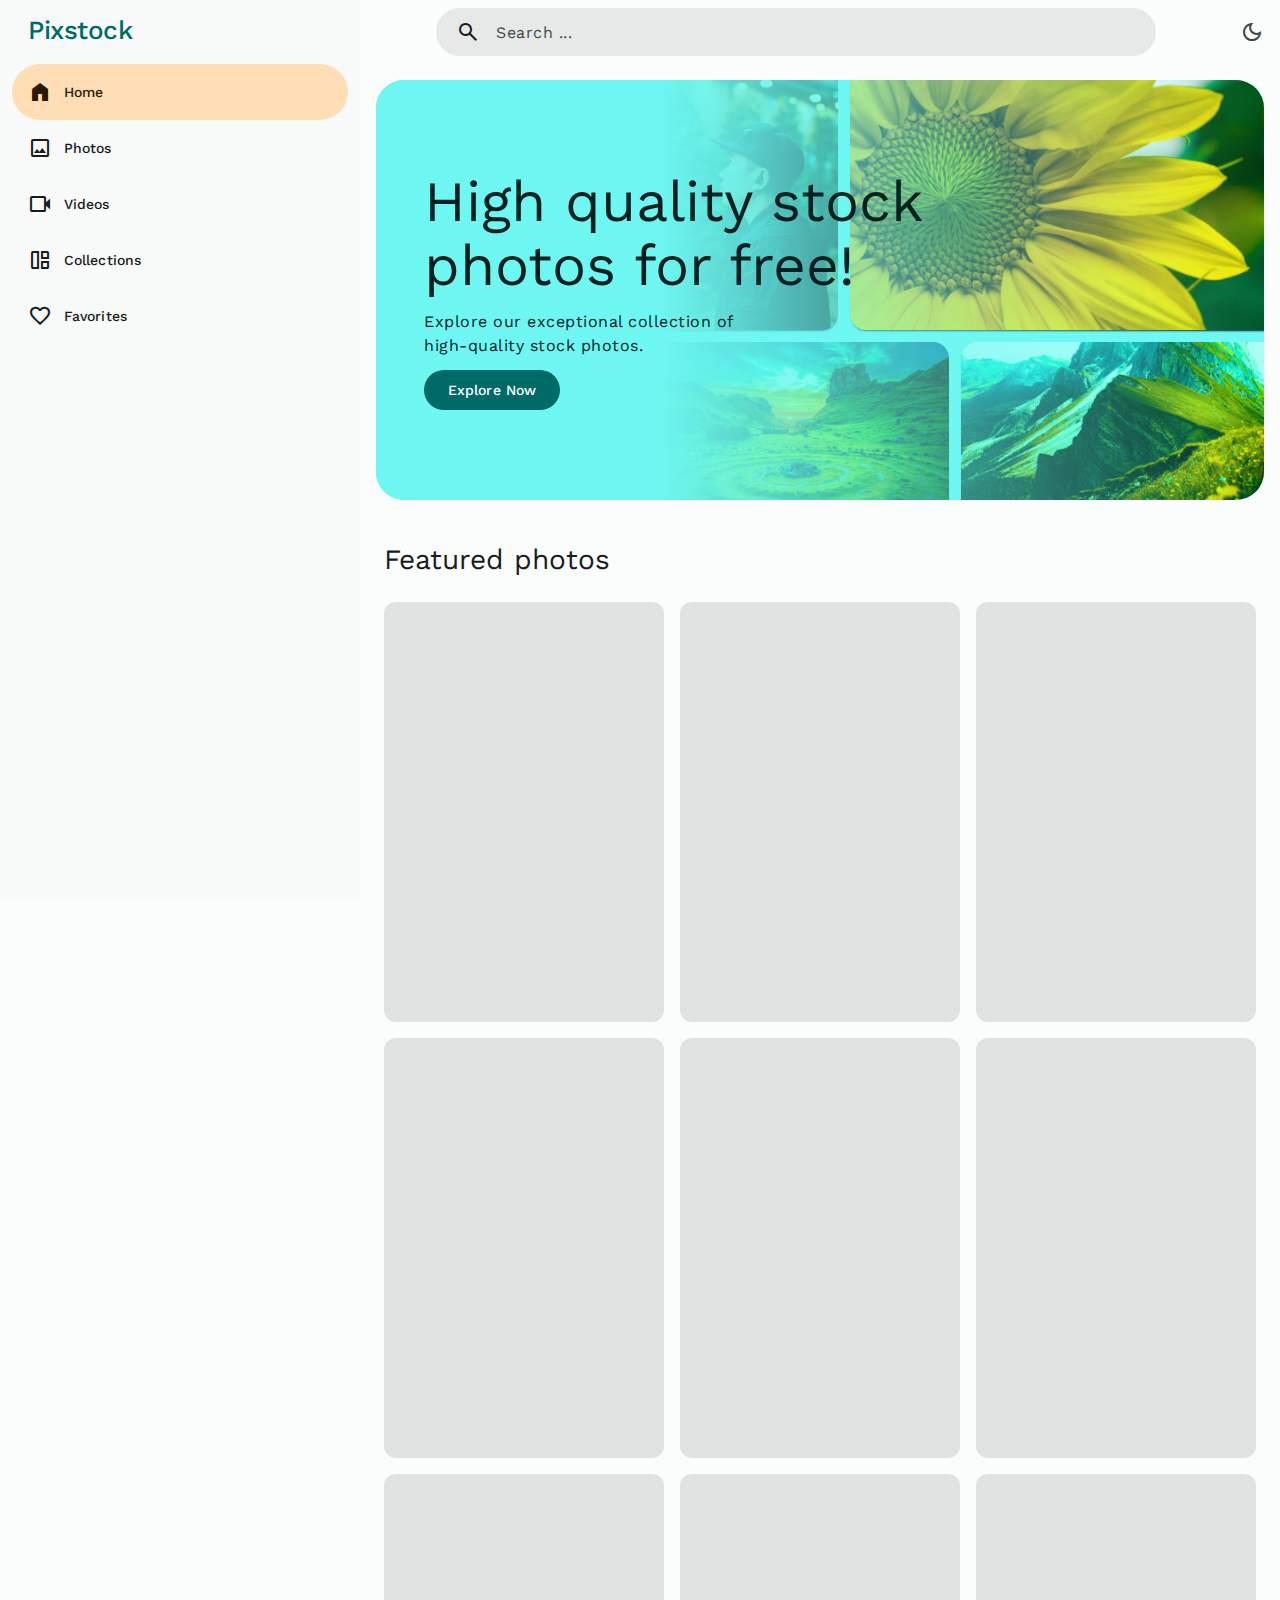
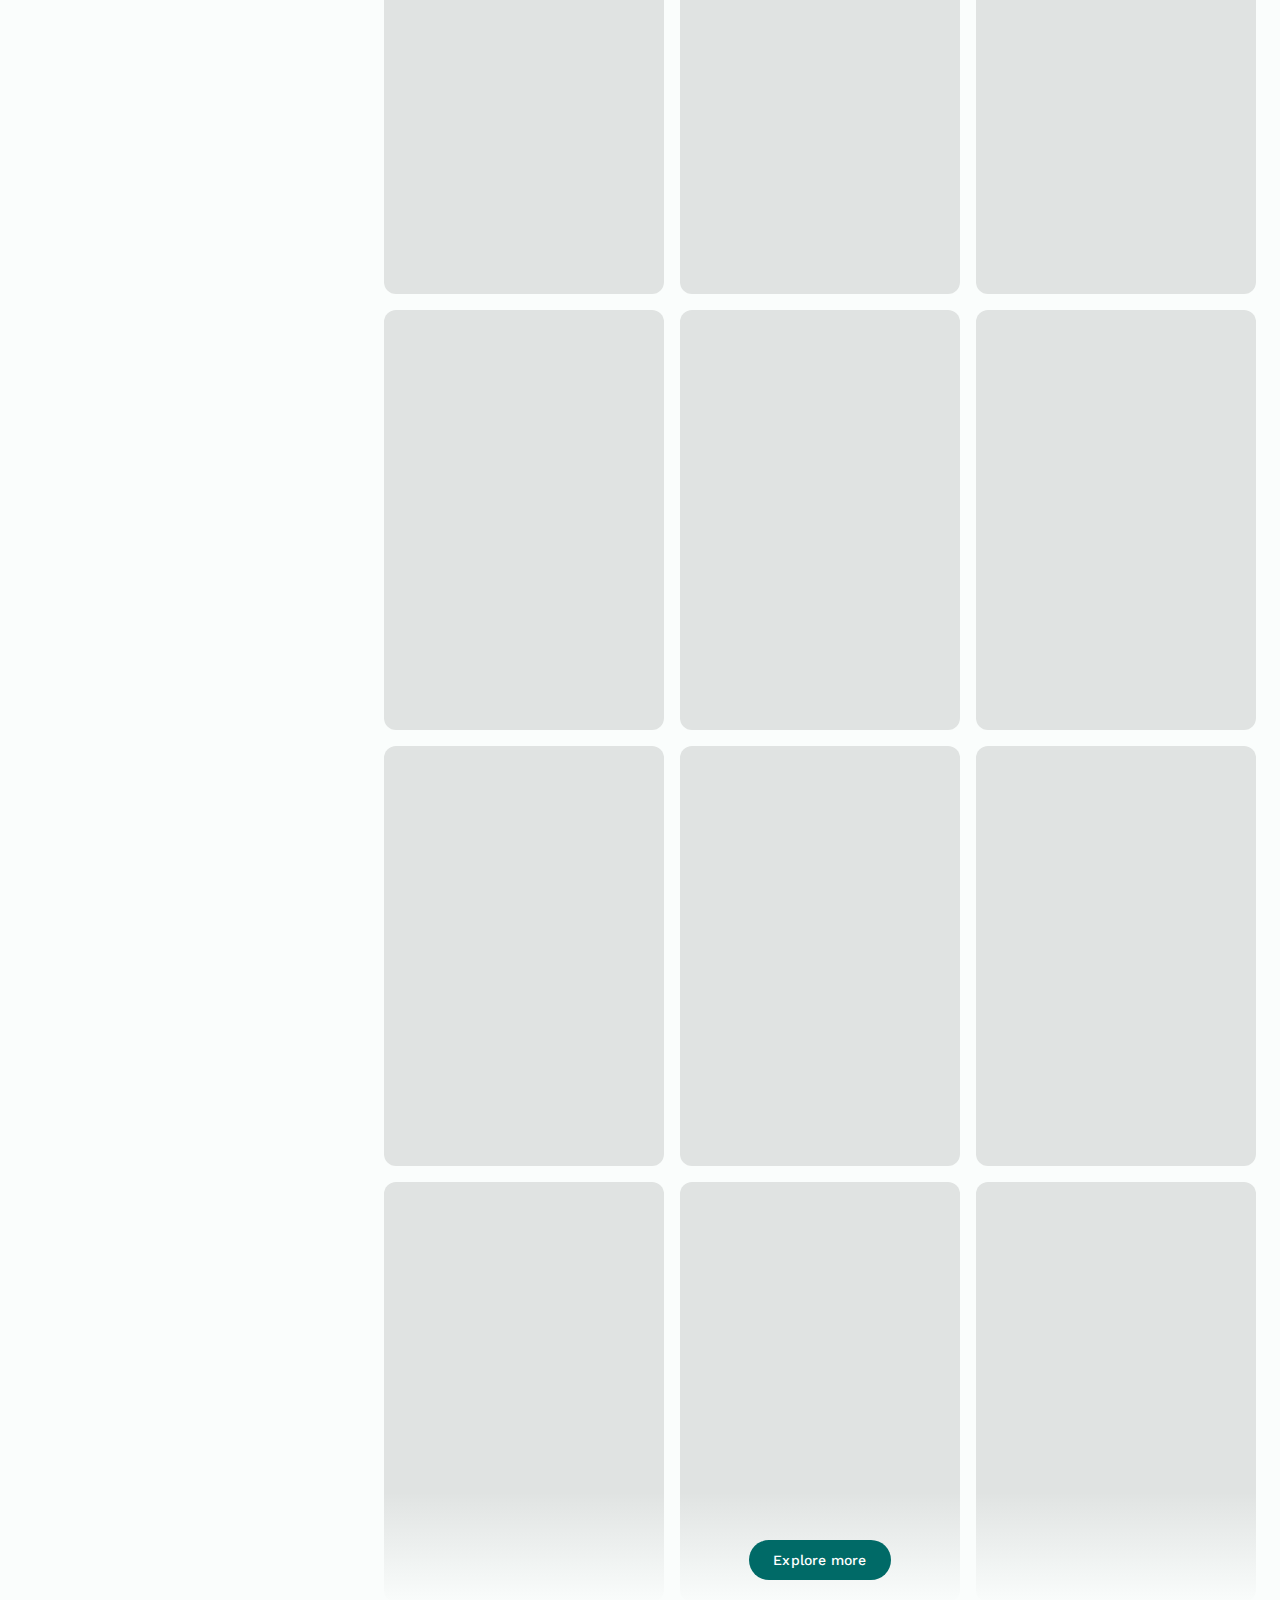
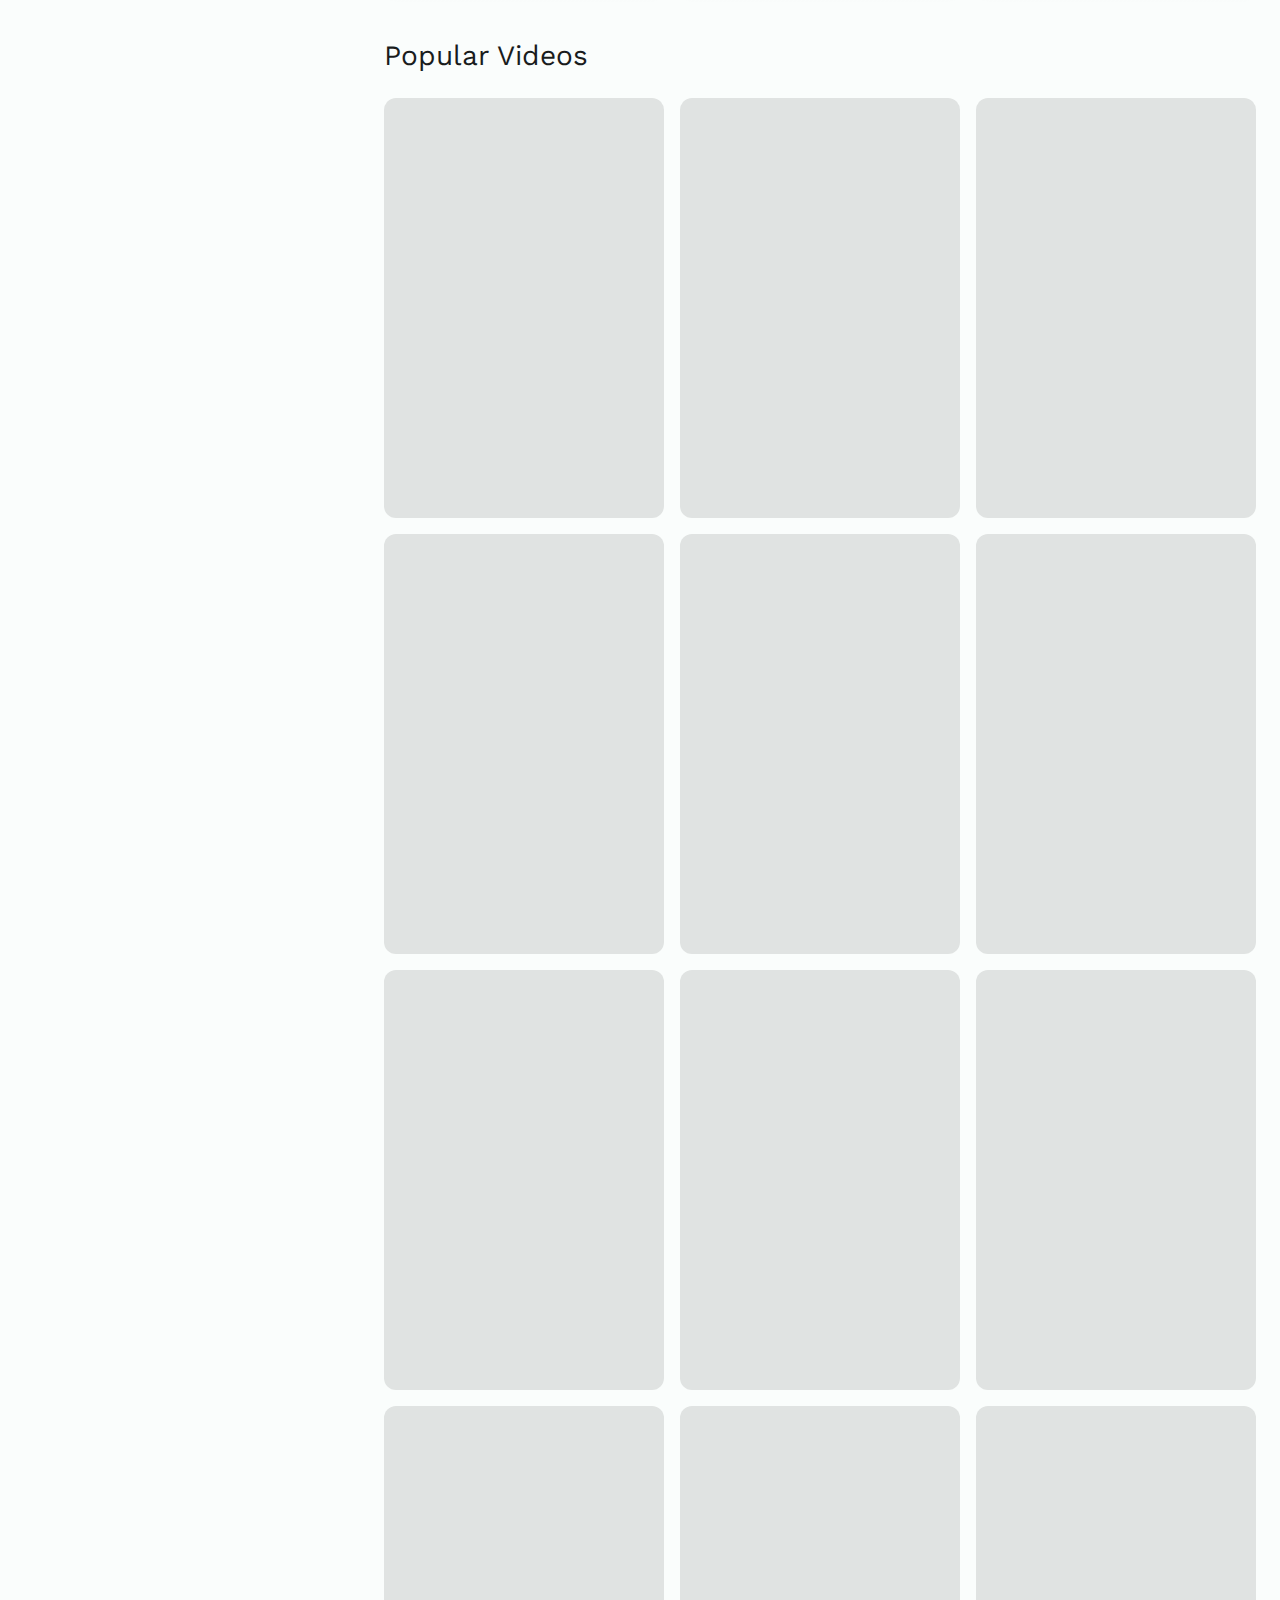
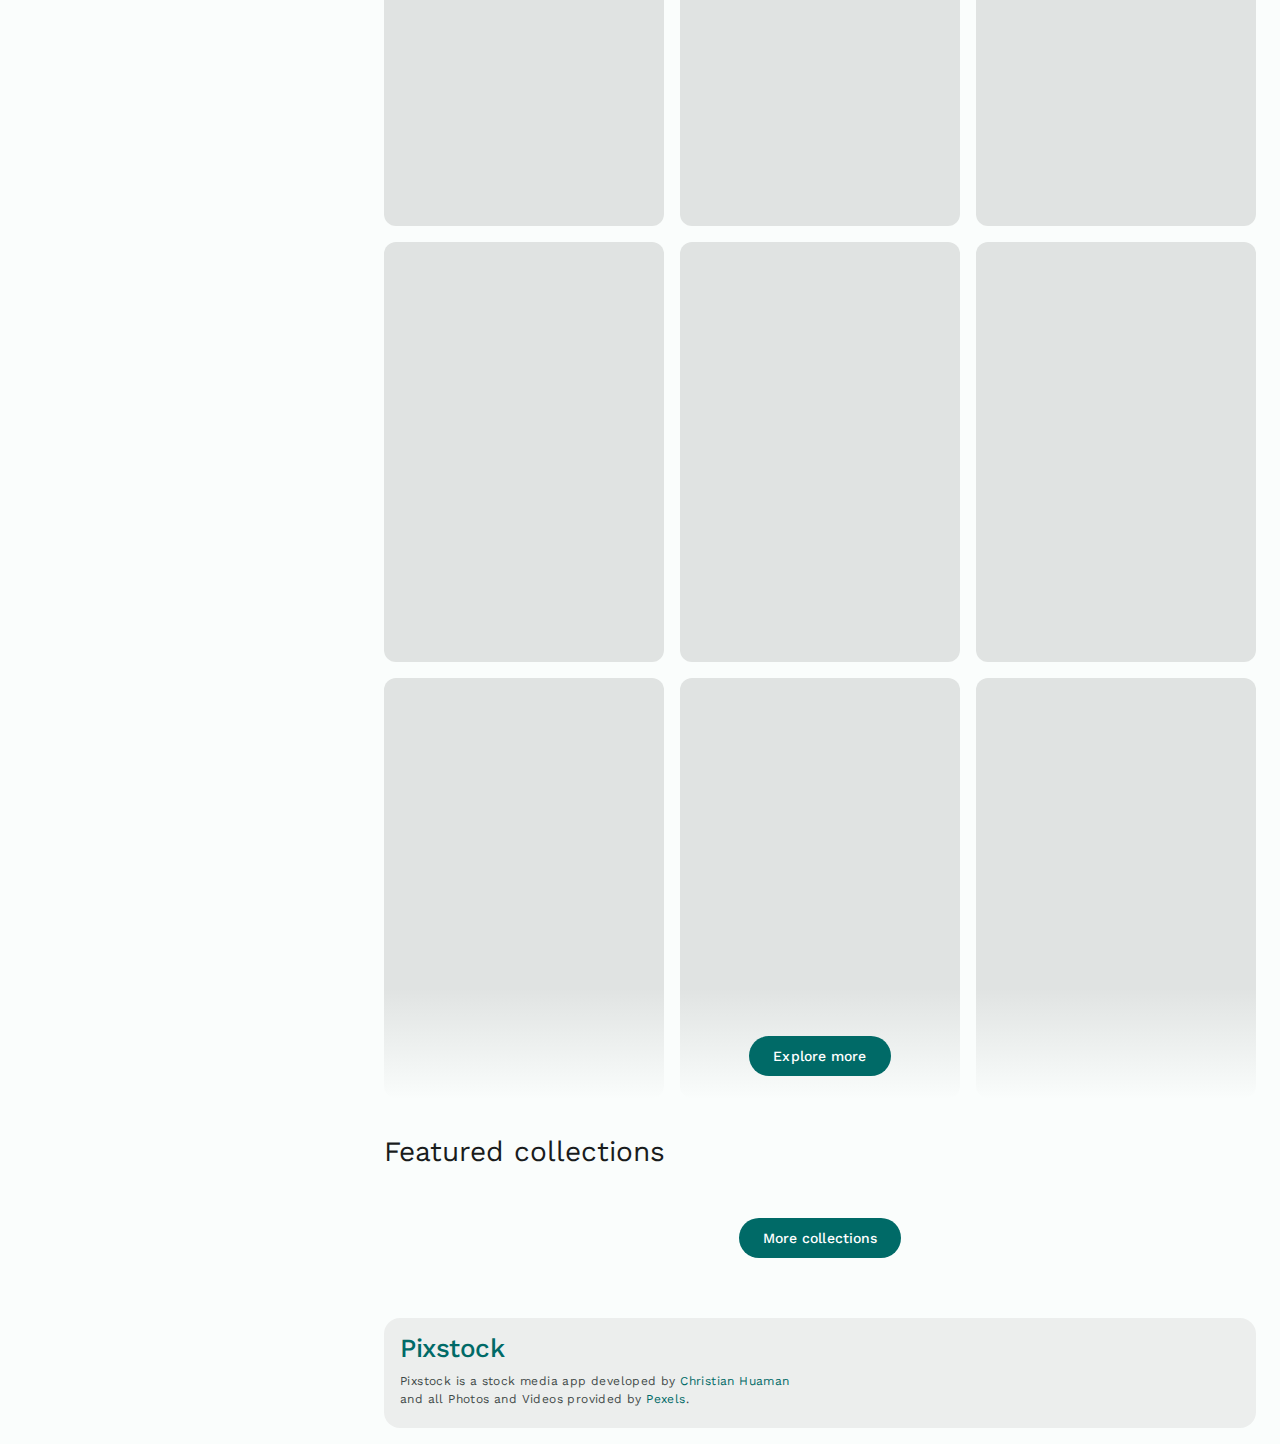
<file: index.html>
<!doctype html>
<html data-theme="light">

<head>
  <meta charset="UTF-8">
  <meta name="viewport" content="width=device-width, initial-scale=1.0">

  <!-- 
    - primary meta tags
   -->

  <title>Pixstock</title>
  <meta name="title" content="Pixstock - A large stock library">
  <meta name="description" content="This is a stock photos app made by Christian Huaman.">

  <!-- 
     - favicon
    -->
  <link rel="shortcut icon" href="./favicon.svg" type="image/svg+xml">

  <!-- 
      - theme js link
     -->
  <script src="./js/theme.js"></script>

  <!-- 
     - google font link
    -->
  <link rel="preconnect" href="https://fonts.googleapis.com">
  <link rel="preconnect" href="https://fonts.gstatic.com" crossorigin>
  <link href="https://fonts.googleapis.com/css2?family=Work+Sans:wght@400;500&display=swap" rel="stylesheet">

  <!-- 
     - material icon link
    -->
  <link rel="stylesheet"
    href="https://fonts.googleapis.com/css2?family=Material+Symbols+Outlined:opsz,wght,FILL,GRAD@24,400,0..1,0" />

  <!-- 
     - custom css link
    -->
  <link rel="stylesheet" href="./css/output.css">

  <!-- 
   - custom js link
  -->
  <script src="./js/global.js" type="module"></script>
  <script src="./js/app.js" type="module"></script>
  <script src="./js/search.js" type="module"></script>
  <script src="./js/search.js" type="module"></script>
  <script src="./js/search.js" type="module"></script>
  <script src="./js/api_configure.js" type="module"></script>

</head>

<body>

  <!-- 
      #HEADER
    -->
  <header class="top-app-bar" data-header>

    <button class="icon-btn" aria-label="Open menu" data-nav-toggler data-ripple>
      <span class="material-symbols-outlined" aria-hidden="true">menu</span>

      <div class="state-layer"></div>
    </button>

    <a href="/" class="logo">Pixstock</a>

    <div class="search-view" data-search-view>

      <div class="search-bar">

        <button class="icon-btn search-open" aria-label="Close search" data-search-toggler data-ripple>
          <span class="material-symbols-outlined" aria-hidden="true">arrow_back</span>

          <div class="state-layer"></div>
        </button>

        <div class="input-wrapper">
          <span class="material-symbols-outlined leading-icon" aria-hidden="true">search</span>

          <input type="search" name="search" placeholder="Search ..." class="input-field body-large" autocomplete="off"
            data-search-field>
        </div>

        <button class="icon-btn" aria-label="Clear search" data-search-clear-btn data-ripple>
          <span class="material-symbols-outlined" aria-hidden="true">close</span>

          <div class="state-layer"></div>
        </button>

        <button class="icon-btn search-btn" aria-label="Submit search" data-search-toggler data-ripple data-search-btn>
          <span class="material-symbols-outlined" aria-hidden="true">search</span>

          <div class="state-layer"></div>
        </button>

        <div class="state-layer"></div>
      </div>

      <div class="search-view-content">

        <div class="btn-group" data-segment="search">

          <button class="btn-segment selected" data-ripple data-segment-btn data-segment-value="photos">
            <span class="material-symbols-outlined" aria-hidden="true">image</span>

            <span class="label-large text">Photos</span>

            <div class="state-layer"></div>
          </button>

          <button class="btn-segment" data-ripple data-segment-btn data-segment-value="videos">
            <span class="material-symbols-outlined" aria-hidden="true">videocam</span>

            <span class="label-large text">Videos</span>

            <div class="state-layer"></div>
          </button>

        </div>

        <div class="divider"></div>

        <div class="list" data-search-list></div>

      </div>

    </div>

    <button class="icon-btn search-open" aria-label="Open search" data-search-toggler data-ripple>
      <span class="material-symbols-outlined" aria-hidden="true">search</span>

      <div class="state-layer"></div>
    </button>

    <button class="icon-btn theme-btn" aria-label="Switch theme" data-theme-toggler data-ripple>
      <span class="material-symbols-outlined dark-icon" aria-hidden="true">dark_mode</span>

      <span class="material-symbols-outlined light-icon" aria-hidden="true">light_mode</span>

      <div class="state-layer"></div>
    </button>

  </header>



  <!-- 
     #NAVIGATION
   -->
  <nav class="navigation" data-navigation>

    <div class="navigation-header">

      <button class="icon-btn" aria-label="Close menu" data-ripple data-nav-toggler>
        <span class="material-symbols-outlined" aria-hidden="true">arrow_back</span>

        <div class="state-layer"></div>
      </button>

      <a href="/" class="logo">Pixstock</a>

    </div>

    <ul class="drawer-list">

      <li class="drawer-item">

        <a href="/" class="drawer-link active" data-drawer-link>
          <span class="material-symbols-outlined leading-icon" aria-hidden="true">home</span>

          <span class="label-large">Home</span>

          <div class="state-layer"></div>
        </a>


      </li>

      <li class="drawer-item">

        <a href="./pages/photos/photos.html" class="drawer-link" data-drawer-link>
          <span class="material-symbols-outlined leading-icon" aria-hidden="true">image</span>

          <span class="label-large">Photos</span>

          <div class="state-layer"></div>
        </a>

      </li>

      <li class="drawer-item">

        <a href="./pages/videos/videos.html" class="drawer-link" data-drawer-link>
          <span class="material-symbols-outlined leading-icon" aria-hidden="true">videocam</span>

          <span class="label-large">Videos</span>

          <div class="state-layer"></div>
        </a>

      </li>

      <li class="drawer-item">

        <a href="./pages/collections/collection.html" class="drawer-link" data-drawer-link>
          <span class="material-symbols-outlined leading-icon" aria-hidden="true">auto_awesome_mosaic</span>

          <span class="label-large">Collections</span>

          <div class="state-layer"></div>
        </a>

      </li>

      <li class="drawer-item">

        <a href="./pages/favorite/favorite.html" class="drawer-link" data-drawer-link>
          <span class="material-symbols-outlined leading-icon" aria-hidden="true">favorite</span>

          <span class="label-large">Favorites</span>

          <div class="state-layer"></div>
        </a>

      </li>

    </ul>

  </nav>



  <!-- 
     #SCRIM
   -->
  <div class="scrim" data-scrim data-nav-toggler></div>









  <main class="main">
    <article>

      <!-- 
         - # BANNER
      -->
      <section class="banner" aria-label="Banner">

        <div class="banner-card primary">

          <div class="card-content">

            <h3 class="headline-medium card-title">
              High quality stock photos for free!
            </h3>

            <p class="body-large card-text">
              Explore our exceptional collection of high-quality stock photos.
            </p>

            <a href="./pages/photos/photos.html" class="btn btn-primary" data-ripple>
              <span class="label-large text">Explore Now</span>

              <div class="state-layer"></div>
            </a>

          </div>

          <div class="card-grid">

            <div class="card-banner" style="grid-area: b1; background-image: url(./assets/images/photo-banner-1.jpg);">
            </div>
            <div class="card-banner" style="grid-area: b2; background-image: url(./assets/images/photo-banner-2.jpg);">
            </div>
            <div class="card-banner" style="grid-area: b3; background-image: url(./assets/images/photo-banner-3.jpg);">
            </div>
            <div class="card-banner" style="grid-area: b4; background-image: url(./assets/images/photo-banner-4.jpg);">
            </div>
            <div class="card-banner" style="grid-area: b5; background-image: url(./assets/images/photo-banner-5.jpg);">
            </div>
            <div class="card-banner" style="grid-area: b6; background-image: url(./assets/images/photo-banner-6.jpg);">
            </div>

          </div>

        </div>

        <div class="banner-card secondary">

          <div class="card-content">

            <h3 class="headline-medium card-title">
              Top rated stock Videos for free!
            </h3>

            <p class="body-large card-text">
              Our curated selection videos is sure to inspire and captivate.
            </p>

            <a href="./pages/videos/videos.html" class="btn btn-secondary" data-ripple>
              <span class="label-large text">Explore Now</span>

              <div class="state-layer"></div>
            </a>

          </div>

          <div class="card-grid">

            <div class="card-banner" style="grid-area: b1;">
              <video class="video" width="360" height="420" loading="lazy" autoplay muted loop>
                <source src="assets/videos/video-banner-1.mp4" type="video/mp4">
              </video>
            </div>

            <div class="card-banner" style="grid-area: 2;">
              <video class="video" width="360" height="640" loading="lazy" autoplay muted loop>
                <source src="assets/videos/video-banner-2.mp4" type="video/mp4">
              </video>
            </div>

            <div class="card-banner" style="grid-area: b3;">
              <video class="video" width="480" height="360" loading="lazy" autoplay muted loop>
                <source src="assets/videos/video-banner-3.mp4" type="video/mp4">
              </video>
            </div>

            <div class="card-banner" style="grid-area: b4;">
              <video class="video" width="360" height="640" loading="lazy" autoplay muted loop>
                <source src="assets/videos/video-banner-4.mp4" type="video/mp4">
              </video>
            </div>

            <div class="card-banner" style="grid-area: b5;">
              <video class="video" width="640" height="360" loading="lazy" autoplay muted loop>
                <source src="assets/videos/video-banner-5.mp4" type="video/mp4">
              </video>
            </div>

            <div class="card-banner" style="grid-area: b6;">
              <video class="video" width="480" height="360" loading="lazy" autoplay muted loop>
                <source src="assets/videos/video-banner-6.mp4" type="video/mp4">
              </video>
            </div>

          </div>

        </div>

        <div class="banner-card tertiary">

          <div class="card-content">

            <h3 class="headline-medium card-title">
              Best collections with best medias!
            </h3>

            <p class="body-large card-text">
              Discover a treasure trove of stunning images, captivating videos.
            </p>

            <a href="./pages/collections/collection.html" class="btn btn-tertiary" data-ripple>
              <span class="label-large text">Explore Now</span>

              <div class="state-layer"></div>
            </a>

          </div>

          <div class="card-grid">

            <div class="card-banner"
              style="grid-area: b1; background-image: url(./assets/images/collection-banner-1.jpg);">
            </div>

            <div class="card-banner" style="grid-area: b2;">
              <video class="video" width="360" height="420" loading="lazy" autoplay muted loop>
                <source src="assets/videos/collection-banner-2.mp4" type="video/mp4">
              </video>
            </div>

            <div class="card-banner"
              style="grid-area: b3; background-image: url(./assets/images/collection-banner-3.jpg);">
            </div>

            <div class="card-banner"
              style="grid-area: b4; background-image: url(./assets/images/collection-banner-4.jpg);">
            </div>

            <div class="card-banner" style="grid-area: b5;">
              <video class="video" width="640" height="360" loading="lazy" autoplay muted loop>
                <source src="assets/videos/collection-banner-5.mp4" type="video/mp4">
              </video>
            </div>

            <div class="card-banner" style="grid-area: b6;">
              <video class="video" width="640" height="338" loading="lazy" autoplay muted loop>
                <source src="assets/videos/collection-banner-6.mp4" type="video/mp4">
              </video>
            </div>

          </div>

        </div>

      </section>





      <!-- 
         - # FEATURED PHOTOS
      -->
      <section class="section featured-photo" aria-labelledby="featured-label">

        <div class="container">

          <h2 class="title-large section-title" id="featured-label">Featured photos</h2>

          <div class="media-grid" data-photo-grid></div>

          <div class="overlay-btn">
            <a href="./pages/photos/photos.html" class="btn btn-primary" data-ripple>
              <span class="label-large text">Explore more</span>

              <div class="state-layer"></div>
            </a>
          </div>

        </div>

      </section>






      <!-- 
         - # POPULAR VIDEOS
      -->
      <section class="section popular-video" aria-labelledby="popular-video-label">
        <div class="container">

          <h2 class="title-large section-title" id="popular-video-label">Popular Videos</h2>

          <div class="media-grid" data-video-grid> </div>

          <div class="overlay-btn">
            <a href="./pages/videos/videos.html" class="btn btn-primary" data-ripple>
              <span class="label-large text">Explore more</span>

              <div class="state-layer"></div>
            </a>
          </div>

        </div>

      </section>





      <!-- 
         - # COLLECTIONS
      -->
      <section class="section collection" aria-labelledby="collection-label">
        <div class="container">

          <h2 class="title-large section-title" id="collection-label">Featured collections</h2>

          <div class="collection-grid" data-collection-grid></div>

          <a href="./pages/collections/collection.html" class="btn btn-primary" data-ripple>
            <span class="label-large text">More collections</span>

            <div class="state-layer"></div>
          </a>

        </div>
      </section>

    </article>
  </main>






  <!-- 
         - # FOOTER
      -->
  <footer class="footer">

    <div class="container">

      <div class="footer-card">

        <div class="col">
          <a href="/" class="logo">Pixstock</a>

          <p class="text body-small">
            Pixstock is a stock media app developed by <span class="color-primary">Christian Huaman</span> and all
            Photos
            and Videos provided by <a href="https://pexels.com" target="_blank" class="color-primary">Pexels</a>.
          </p>
        </div>

      </div>
    </div>
  </footer>


</body>

</html>
</file>
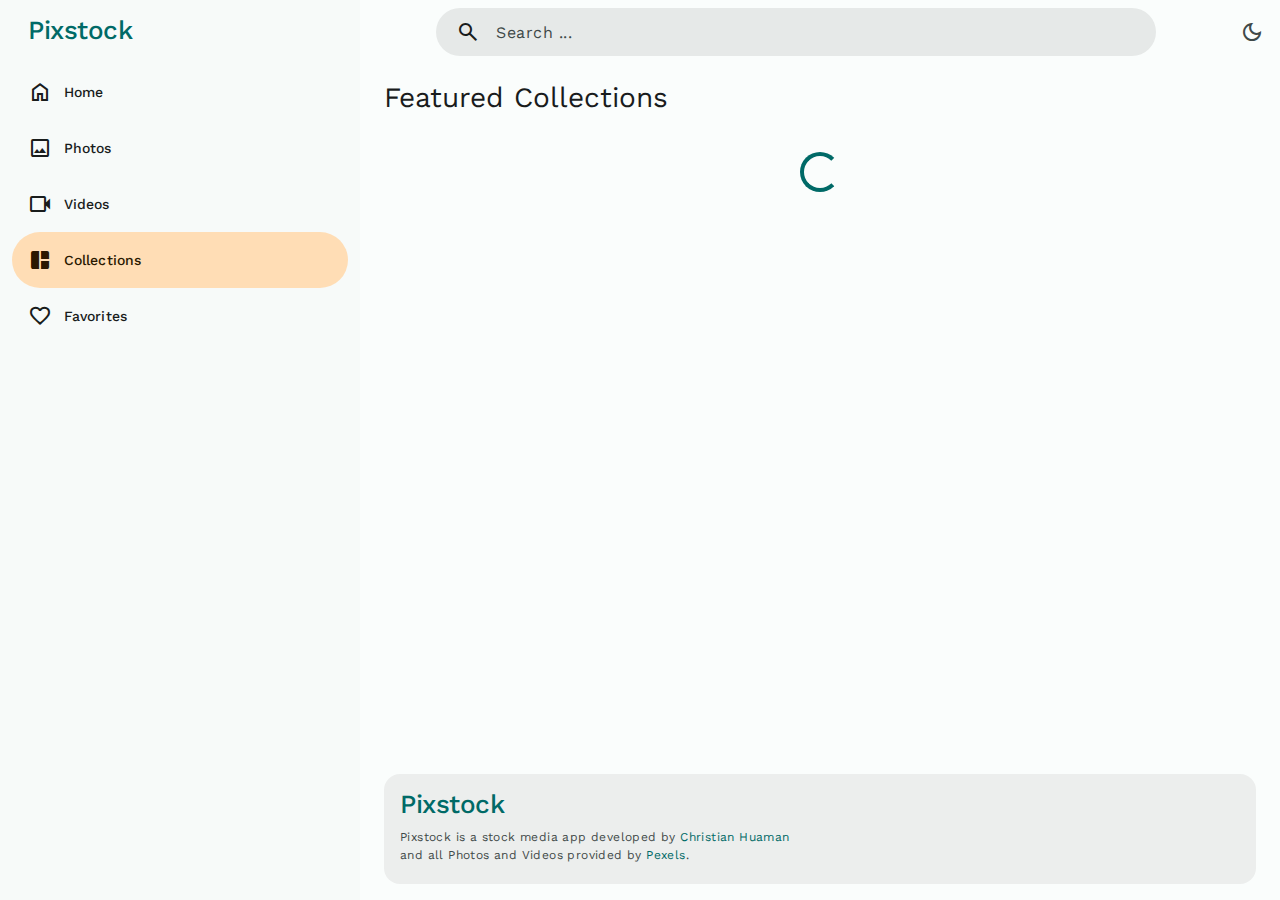
<file: pages/collections/collection.html>
<!doctype html>
<html data-theme="light">

<head>
    <meta charset="UTF-8">
    <meta name="viewport" content="width=device-width, initial-scale=1.0">

    <!-- 
    - primary meta tags
   -->

    <title>Featured collections - Pixstock</title>
    <meta name="title" content="Featured collections - Pixstock">
    <meta name="description" content="This is a stock media app made by Christian Huaman.">

    <!-- 
     - favicon
    -->
    <link rel="shortcut icon" href="../../favicon.svg" type="image/svg+xml">

    <!-- 
      - theme js link
     -->
    <script src="../../js/theme.js"></script>

    <!-- 
     - google font link
    -->
    <link rel="preconnect" href="https://fonts.googleapis.com">
    <link rel="preconnect" href="https://fonts.gstatic.com" crossorigin>
    <link href="https://fonts.googleapis.com/css2?family=Work+Sans:wght@400;500&display=swap" rel="stylesheet">

    <!-- 
     - material icon link
    -->
    <link rel="stylesheet"
        href="https://fonts.googleapis.com/css2?family=Material+Symbols+Outlined:opsz,wght,FILL,GRAD@24,400,0..1,0" />

    <!-- 
     - custom css link
    -->
    <link rel="stylesheet" href="../../css/output.css">

    <!-- 
   - custom js link
  -->
    <script src="../../js/global.js" type="module"></script>
    <script src="../../js/search.js" type="module"></script>
    <script src="./collection.js" type="module"></script>

</head>

<body>

    <!-- 
      #HEADER
    -->
    <header class="top-app-bar" data-header>

        <button class="icon-btn" aria-label="Open menu" data-nav-toggler data-ripple>
            <span class="material-symbols-outlined" aria-hidden="true">menu</span>

            <div class="state-layer"></div>
        </button>

        <a href="/" class="logo">Pixstock</a>

        <div class="search-view" data-search-view>

            <div class="search-bar">

                <button class="icon-btn search-open" aria-label="Close search" data-search-toggler data-ripple>
                    <span class="material-symbols-outlined" aria-hidden="true">arrow_back</span>

                    <div class="state-layer"></div>
                </button>

                <div class="input-wrapper">
                    <span class="material-symbols-outlined leading-icon" aria-hidden="true">search</span>

                    <input type="search" name="search" placeholder="Search ..." class="input-field body-large"
                        autocomplete="off" data-search-field>
                </div>

                <button class="icon-btn" aria-label="Clear search" data-search-clear-btn data-ripple>
                    <span class="material-symbols-outlined" aria-hidden="true">close</span>

                    <div class="state-layer"></div>
                </button>

                <button class="icon-btn search-btn" aria-label="Submit search" data-search-toggler data-ripple
                    data-search-btn>
                    <span class="material-symbols-outlined" aria-hidden="true">search</span>

                    <div class="state-layer"></div>
                </button>

                <div class="state-layer"></div>
            </div>

            <div class="search-view-content">

                <div class="btn-group" data-segment="search">

                    <button class="btn-segment selected" data-ripple data-segment-btn data-segment-value="photos">
                        <span class="material-symbols-outlined" aria-hidden="true">image</span>

                        <span class="label-large text">Photos</span>

                        <div class="state-layer"></div>
                    </button>

                    <button class="btn-segment" data-ripple data-segment-btn data-segment-value="videos">
                        <span class="material-symbols-outlined" aria-hidden="true">videocam</span>

                        <span class="label-large text">Videos</span>

                        <div class="state-layer"></div>
                    </button>

                </div>

                <div class="divider"></div>

                <div class="list" data-search-list></div>

            </div>

        </div>

        <button class="icon-btn search-open" aria-label="Open search" data-search-toggler data-ripple>
            <span class="material-symbols-outlined" aria-hidden="true">search</span>

            <div class="state-layer"></div>
        </button>

        <button class="icon-btn theme-btn" aria-label="Switch theme" data-theme-toggler data-ripple>
            <span class="material-symbols-outlined dark-icon" aria-hidden="true">dark_mode</span>

            <span class="material-symbols-outlined light-icon" aria-hidden="true">light_mode</span>

            <div class="state-layer"></div>
        </button>

    </header>



    <!-- 
     #NAVIGATION
   -->
    <nav class="navigation" data-navigation>

        <div class="navigation-header">

            <button class="icon-btn" aria-label="Close menu" data-ripple data-nav-toggler>
                <span class="material-symbols-outlined" aria-hidden="true">arrow_back</span>

                <div class="state-layer"></div>
            </button>

            <a href="/" class="logo">Pixstock</a>

        </div>

        <ul class="drawer-list">

            <li class="drawer-item">

                <a href="/" class="drawer-link" data-drawer-link>
                    <span class="material-symbols-outlined leading-icon" aria-hidden="true">home</span>

                    <span class="label-large">Home</span>

                    <div class="state-layer"></div>
                </a>


            </li>

            <li class="drawer-item">

                <a href="../photos/photos.html" class="drawer-link" data-drawer-link>
                    <span class="material-symbols-outlined leading-icon" aria-hidden="true">image</span>

                    <span class="label-large">Photos</span>

                    <div class="state-layer"></div>
                </a>

            </li>

            <li class="drawer-item">

                <a href="../videos/videos.html" class="drawer-link" data-drawer-link>
                    <span class="material-symbols-outlined leading-icon" aria-hidden="true">videocam</span>

                    <span class="label-large">Videos</span>

                    <div class="state-layer"></div>
                </a>

            </li>

            <li class="drawer-item">

                <a href="./collection.html" class="drawer-link active" data-drawer-link>
                    <span class="material-symbols-outlined leading-icon" aria-hidden="true">auto_awesome_mosaic</span>

                    <span class="label-large">Collections</span>

                    <div class="state-layer"></div>
                </a>

            </li>

            <li class="drawer-item">

                <a href="../favorite/favorite.html" class="drawer-link" data-drawer-link>
                    <span class="material-symbols-outlined leading-icon" aria-hidden="true">favorite</span>

                    <span class="label-large">Favorites</span>

                    <div class="state-layer"></div>
                </a>

            </li>

        </ul>

    </nav>



    <!-- 
     #SCRIM
   -->
    <div class="scrim" data-scrim data-nav-toggler></div>









    <main class="main">
        <article class="container">

            <h2 class="page-title title-large" data-title>Featured collections</h2>

            <div class="collection-grid" data-collection-grid></div>

            <div class="load-more" data-loader role="progressbar"></div>

        </article>
    </main>






    <!-- 
         - # FOOTER
      -->
    <footer class="footer">

        <div class="container">

            <div class="footer-card">

                <div class="col">
                    <a href="/" class="logo">Pixstock</a>

                    <p class="text body-small">
                        Pixstock is a stock media app developed by <span class="color-primary">Christian Huaman</span>
                        and
                        all Photos
                        and Videos provided by <a href="https://pexels.com" target="_blank"
                            class="color-primary">Pexels</a>.
                    </p>
                </div>

            </div>
        </div>
    </footer>


</body>

</html>
</file>
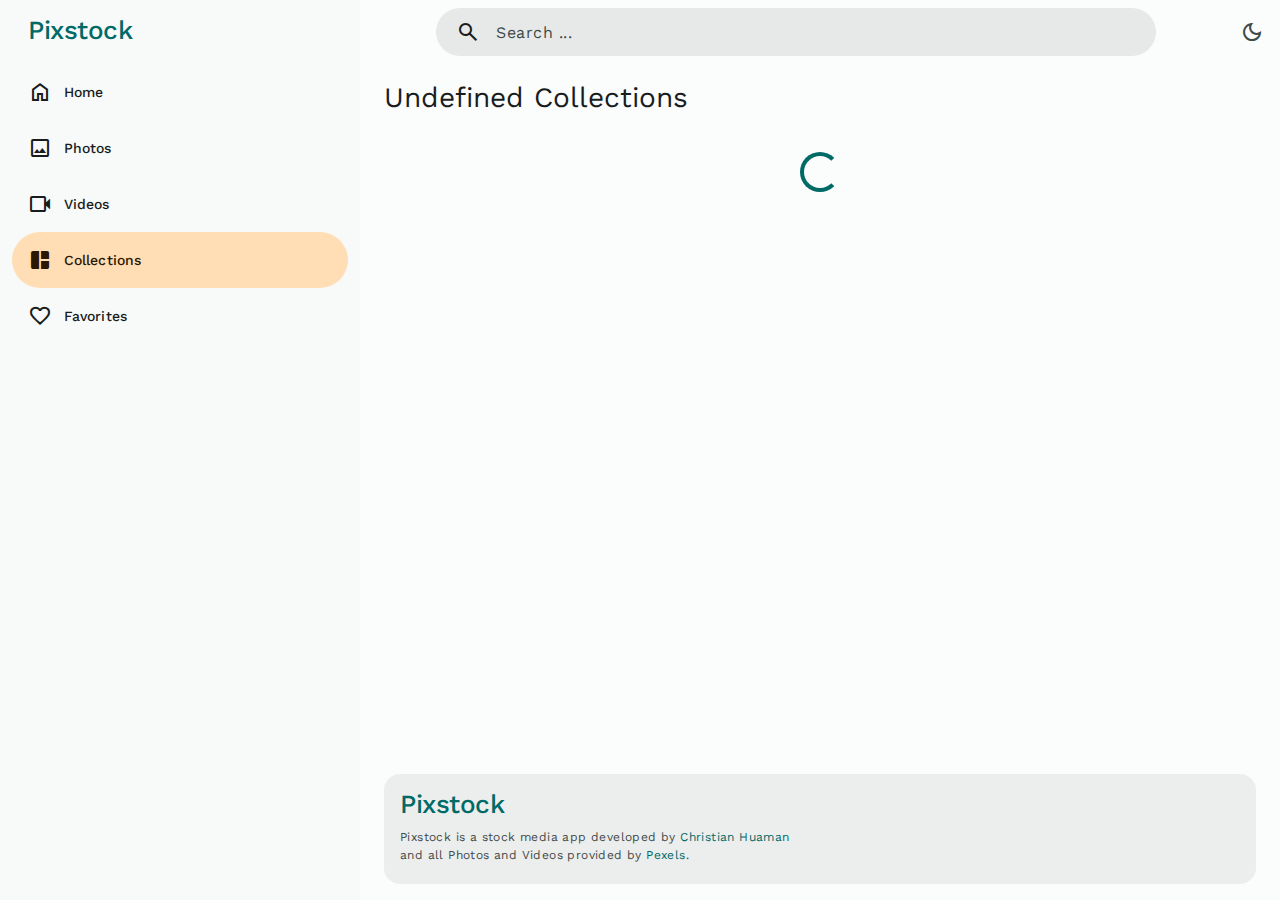
<file: pages/collections/collection_detail.html>
<!doctype html>
<html data-theme="light">

<head>
    <meta charset="UTF-8">
    <meta name="viewport" content="width=device-width, initial-scale=1.0">

    <!-- 
    - primary meta tags
   -->

    <title>Collection detail - Pixstock</title>
    <meta name="title" content="Collection detail - Pixstock">
    <meta name="description" content="This is a stock media app made by Christian Huaman.">

    <!-- 
     - favicon
    -->
    <link rel="shortcut icon" href="../../favicon.svg" type="image/svg+xml">

    <!-- 
      - theme js link
     -->
    <script src="../../js/theme.js"></script>

    <!-- 
     - google font link
    -->
    <link rel="preconnect" href="https://fonts.googleapis.com">
    <link rel="preconnect" href="https://fonts.gstatic.com" crossorigin>
    <link href="https://fonts.googleapis.com/css2?family=Work+Sans:wght@400;500&display=swap" rel="stylesheet">

    <!-- 
     - material icon link
    -->
    <link rel="stylesheet"
        href="https://fonts.googleapis.com/css2?family=Material+Symbols+Outlined:opsz,wght,FILL,GRAD@24,400,0..1,0" />

    <!-- 
     - custom css link
    -->
    <link rel="stylesheet" href="../../css/output.css">

    <!-- 
   - custom js link
  -->
    <script src="../../js/global.js" type="module"></script>
    <script src="../../js/search.js" type="module"></script>
    <script src="./collection_detail.js" type="module"></script>

</head>

<body>

    <!-- 
      #HEADER
    -->
    <header class="top-app-bar" data-header>

        <button class="icon-btn" aria-label="Open menu" data-nav-toggler data-ripple>
            <span class="material-symbols-outlined" aria-hidden="true">menu</span>

            <div class="state-layer"></div>
        </button>

        <a href="/" class="logo">Pixstock</a>

        <div class="search-view" data-search-view>

            <div class="search-bar">

                <button class="icon-btn search-open" aria-label="Close search" data-search-toggler data-ripple>
                    <span class="material-symbols-outlined" aria-hidden="true">arrow_back</span>

                    <div class="state-layer"></div>
                </button>

                <div class="input-wrapper">
                    <span class="material-symbols-outlined leading-icon" aria-hidden="true">search</span>

                    <input type="search" name="search" placeholder="Search ..." class="input-field body-large"
                        autocomplete="off" data-search-field>
                </div>

                <button class="icon-btn" aria-label="Clear search" data-search-clear-btn data-ripple>
                    <span class="material-symbols-outlined" aria-hidden="true">close</span>

                    <div class="state-layer"></div>
                </button>

                <button class="icon-btn search-btn" aria-label="Submit search" data-search-toggler data-ripple
                    data-search-btn>
                    <span class="material-symbols-outlined" aria-hidden="true">search</span>

                    <div class="state-layer"></div>
                </button>

                <div class="state-layer"></div>
            </div>

            <div class="search-view-content">

                <div class="btn-group" data-segment="search">

                    <button class="btn-segment selected" data-ripple data-segment-btn data-segment-value="photos">
                        <span class="material-symbols-outlined" aria-hidden="true">image</span>

                        <span class="label-large text">Photos</span>

                        <div class="state-layer"></div>
                    </button>

                    <button class="btn-segment" data-ripple data-segment-btn data-segment-value="videos">
                        <span class="material-symbols-outlined" aria-hidden="true">videocam</span>

                        <span class="label-large text">Videos</span>

                        <div class="state-layer"></div>
                    </button>

                </div>

                <div class="divider"></div>

                <div class="list" data-search-list></div>

            </div>

        </div>

        <button class="icon-btn search-open" aria-label="Open search" data-search-toggler data-ripple>
            <span class="material-symbols-outlined" aria-hidden="true">search</span>

            <div class="state-layer"></div>
        </button>

        <button class="icon-btn theme-btn" aria-label="Switch theme" data-theme-toggler data-ripple>
            <span class="material-symbols-outlined dark-icon" aria-hidden="true">dark_mode</span>

            <span class="material-symbols-outlined light-icon" aria-hidden="true">light_mode</span>

            <div class="state-layer"></div>
        </button>

    </header>



    <!-- 
     #NAVIGATION
   -->
    <nav class="navigation" data-navigation>

        <div class="navigation-header">

            <button class="icon-btn" aria-label="Close menu" data-ripple data-nav-toggler>
                <span class="material-symbols-outlined" aria-hidden="true">arrow_back</span>

                <div class="state-layer"></div>
            </button>

            <a href="/" class="logo">Pixstock</a>

        </div>

        <ul class="drawer-list">

            <li class="drawer-item">

                <a href="/" class="drawer-link" data-drawer-link>
                    <span class="material-symbols-outlined leading-icon" aria-hidden="true">home</span>

                    <span class="label-large">Home</span>

                    <div class="state-layer"></div>
                </a>


            </li>

            <li class="drawer-item">

                <a href="../photos/photos.html" class="drawer-link" data-drawer-link>
                    <span class="material-symbols-outlined leading-icon" aria-hidden="true">image</span>

                    <span class="label-large">Photos</span>

                    <div class="state-layer"></div>
                </a>

            </li>

            <li class="drawer-item">

                <a href="../videos/videos.html" class="drawer-link" data-drawer-link>
                    <span class="material-symbols-outlined leading-icon" aria-hidden="true">videocam</span>

                    <span class="label-large">Videos</span>

                    <div class="state-layer"></div>
                </a>

            </li>

            <li class="drawer-item">

                <a href="./collection.html" class="drawer-link active" data-drawer-link>
                    <span class="material-symbols-outlined leading-icon" aria-hidden="true">auto_awesome_mosaic</span>

                    <span class="label-large">Collections</span>

                    <div class="state-layer"></div>
                </a>

            </li>

            <li class="drawer-item">

                <a href="../favorite/favorite.html" class="drawer-link" data-drawer-link>
                    <span class="material-symbols-outlined leading-icon" aria-hidden="true">favorite</span>

                    <span class="label-large">Favorites</span>

                    <div class="state-layer"></div>
                </a>

            </li>

        </ul>

    </nav>



    <!-- 
     #SCRIM
   -->
    <div class="scrim" data-scrim data-nav-toggler></div>









    <main class="main">
        <article class="container">

            <h2 class="page-title title-large" data-title>Collection Details</h2>

            <div class="media-grid" data-collection-grid></div>

            <div class="load-more" data-loader role="progressbar"></div>

        </article>
    </main>






    <!-- 
         - # FOOTER
      -->
    <footer class="footer">

        <div class="container">

            <div class="footer-card">

                <div class="col">
                    <a href="/" class="logo">Pixstock</a>

                    <p class="text body-small">
                        Pixstock is a stock media app developed by <span class="color-primary">Christian Huaman</span>
                        and
                        all Photos
                        and Videos provided by <a href="https://pexels.com" target="_blank"
                            class="color-primary">Pexels</a>.
                    </p>
                </div>
            </div>
        </div>
    </footer>


</body>

</html>
</file>
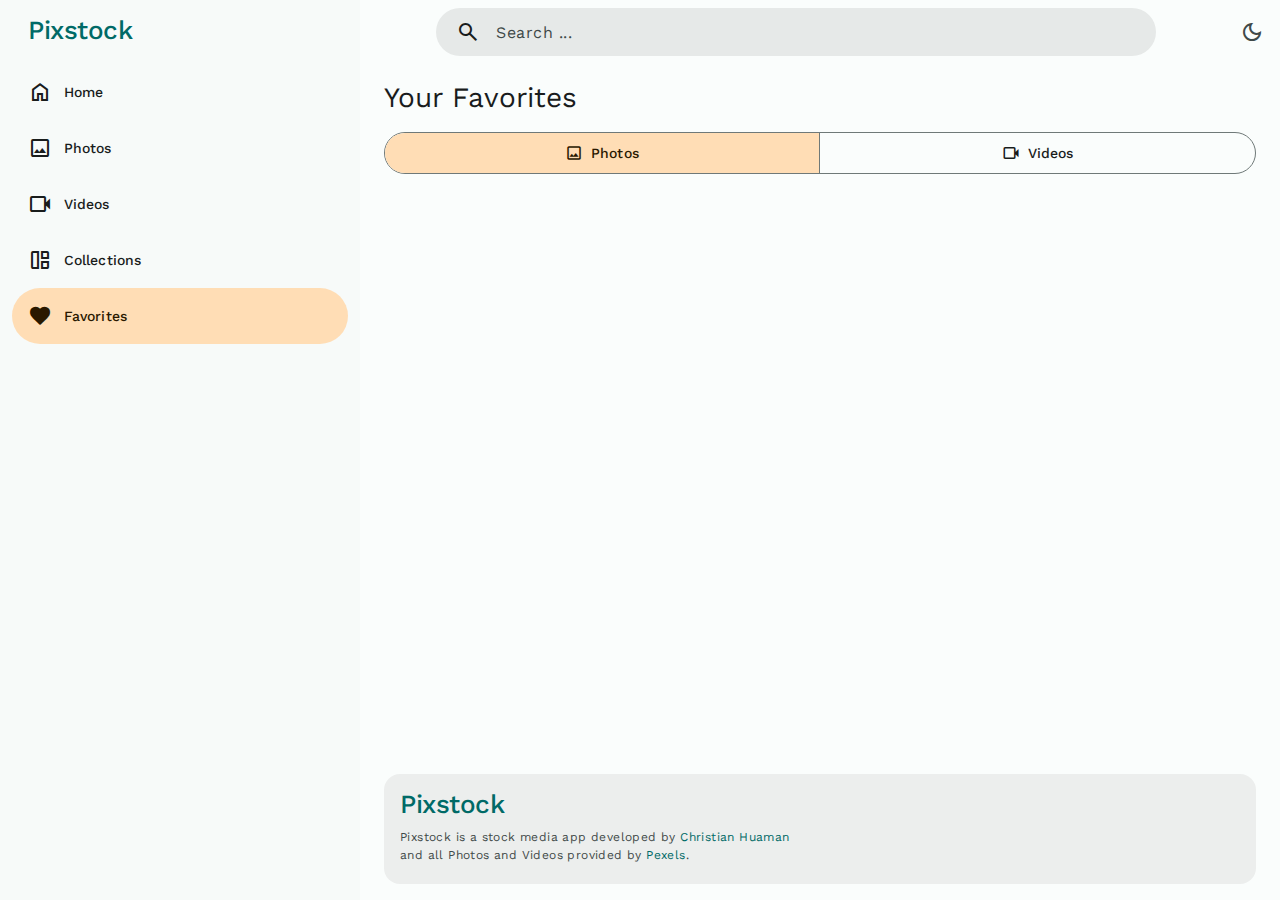
<file: pages/favorite/favorite.html>
<!doctype html>
<html data-theme="light">

<head>
    <meta charset="UTF-8">
    <meta name="viewport" content="width=device-width, initial-scale=1.0">

    <!-- 
    - primary meta tags
   -->

    <title>Favorites - Pixstock</title>
    <meta name="title" content="Favorites - Pixstock">
    <meta name="description" content="This is a stock media app made by Christian Huaman.">

    <!-- 
     - favicon
    -->
    <link rel="shortcut icon" href="../../favicon.svg" type="image/svg+xml">

    <!-- 
      - theme js link
     -->
    <script src="../../js/theme.js"></script>

    <!-- 
     - google font link
    -->
    <link rel="preconnect" href="https://fonts.googleapis.com">
    <link rel="preconnect" href="https://fonts.gstatic.com" crossorigin>
    <link href="https://fonts.googleapis.com/css2?family=Work+Sans:wght@400;500&display=swap" rel="stylesheet">

    <!-- 
     - material icon link
    -->
    <link rel="stylesheet"
        href="https://fonts.googleapis.com/css2?family=Material+Symbols+Outlined:opsz,wght,FILL,GRAD@24,400,0..1,0" />

    <!-- 
     - custom css link
    -->
    <link rel="stylesheet" href="../../css/output.css">

    <!-- 
   - custom js link
  -->
    <script src="../../js/global.js" type="module"></script>
    <script src="../../js/search.js" type="module"></script>
    <script src="./favorite.js" type="module"></script>

</head>

<body>

    <!-- 
      #HEADER
    -->
    <header class="top-app-bar" data-header>

        <button class="icon-btn" aria-label="Open menu" data-nav-toggler data-ripple>
            <span class="material-symbols-outlined" aria-hidden="true">menu</span>

            <div class="state-layer"></div>
        </button>

        <a href="/" class="logo">Pixstock</a>

        <div class="search-view" data-search-view>

            <div class="search-bar">

                <button class="icon-btn search-open" aria-label="Close search" data-search-toggler data-ripple>
                    <span class="material-symbols-outlined" aria-hidden="true">arrow_back</span>

                    <div class="state-layer"></div>
                </button>

                <div class="input-wrapper">
                    <span class="material-symbols-outlined leading-icon" aria-hidden="true">search</span>

                    <input type="search" name="search" placeholder="Search ..." class="input-field body-large"
                        autocomplete="off" data-search-field>
                </div>

                <button class="icon-btn" aria-label="Clear search" data-search-clear-btn data-ripple>
                    <span class="material-symbols-outlined" aria-hidden="true">close</span>

                    <div class="state-layer"></div>
                </button>

                <button class="icon-btn search-btn" aria-label="Submit search" data-search-toggler data-ripple
                    data-search-btn>
                    <span class="material-symbols-outlined" aria-hidden="true">search</span>

                    <div class="state-layer"></div>
                </button>

                <div class="state-layer"></div>
            </div>

            <div class="search-view-content">

                <div class="btn-group" data-segment="search">

                    <button class="btn-segment selected" data-ripple data-segment-btn data-segment-value="photos">
                        <span class="material-symbols-outlined" aria-hidden="true">image</span>

                        <span class="label-large text">Photos</span>

                        <div class="state-layer"></div>
                    </button>

                    <button class="btn-segment" data-ripple data-segment-btn data-segment-value="videos">
                        <span class="material-symbols-outlined" aria-hidden="true">videocam</span>

                        <span class="label-large text">Videos</span>

                        <div class="state-layer"></div>
                    </button>

                </div>

                <div class="divider"></div>

                <div class="list" data-search-list></div>

            </div>

        </div>

        <button class="icon-btn search-open" aria-label="Open search" data-search-toggler data-ripple>
            <span class="material-symbols-outlined" aria-hidden="true">search</span>

            <div class="state-layer"></div>
        </button>

        <button class="icon-btn theme-btn" aria-label="Switch theme" data-theme-toggler data-ripple>
            <span class="material-symbols-outlined dark-icon" aria-hidden="true">dark_mode</span>

            <span class="material-symbols-outlined light-icon" aria-hidden="true">light_mode</span>

            <div class="state-layer"></div>
        </button>

    </header>



    <!-- 
     #NAVIGATION
   -->
    <nav class="navigation" data-navigation>

        <div class="navigation-header">

            <button class="icon-btn" aria-label="Close menu" data-ripple data-nav-toggler>
                <span class="material-symbols-outlined" aria-hidden="true">arrow_back</span>

                <div class="state-layer"></div>
            </button>

            <a href="/" class="logo">Pixstock</a>

        </div>

        <ul class="drawer-list">

            <li class="drawer-item">

                <a href="/" class="drawer-link" data-drawer-link>
                    <span class="material-symbols-outlined leading-icon" aria-hidden="true">home</span>

                    <span class="label-large">Home</span>

                    <div class="state-layer"></div>
                </a>


            </li>

            <li class="drawer-item">

                <a href="../photos/photos.html" class="drawer-link" data-drawer-link>
                    <span class="material-symbols-outlined leading-icon" aria-hidden="true">image</span>

                    <span class="label-large">Photos</span>

                    <div class="state-layer"></div>
                </a>

            </li>

            <li class="drawer-item">

                <a href="../videos/videos.html" class="drawer-link" data-drawer-link>
                    <span class="material-symbols-outlined leading-icon" aria-hidden="true">videocam</span>

                    <span class="label-large">Videos</span>

                    <div class="state-layer"></div>
                </a>

            </li>

            <li class="drawer-item">

                <a href="../collections/collection.html" class="drawer-link" data-drawer-link>
                    <span class="material-symbols-outlined leading-icon" aria-hidden="true">auto_awesome_mosaic</span>

                    <span class="label-large">Collections</span>

                    <div class="state-layer"></div>
                </a>

            </li>

            <li class="drawer-item">

                <a href="./favorite.html" class="drawer-link active" data-drawer-link>
                    <span class="material-symbols-outlined leading-icon" aria-hidden="true">favorite</span>

                    <span class="label-large">Favorites</span>

                    <div class="state-layer"></div>
                </a>

            </li>

        </ul>

    </nav>



    <!-- 
     #SCRIM
   -->
    <div class="scrim" data-scrim data-nav-toggler></div>









    <main class="main favorite-page">
        <article class="container">

            <h2 class="page-title title-large" data-title>Your favorites</h2>

            <div class="btn-group" data-segment="favorite">

                <button class="btn-segment selected" data-ripple data-segment-btn data-segment-value="photos">
                    <span class="material-symbols-outlined" aria-hidden="true">image</span>

                    <span class="label-large text">Photos</span>

                    <div class="state-layer"></div>
                </button>

                <button class="btn-segment" data-ripple data-segment-btn data-segment-value="videos">
                    <span class="material-symbols-outlined" aria-hidden="true">videocam</span>

                    <span class="label-large text">Videos</span>

                    <div class="state-layer"></div>
                </button>

            </div>

            <div class="media-grid" data-fav-grid></div>

        </article>
    </main>


    <!-- 
         - # FOOTER
      -->
    <footer class="footer">

        <div class="container">

            <div class="footer-card">

                <div class="col">
                    <a href="/" class="logo">Pixstock</a>

                    <p class="text body-small">
                        Pixstock is a stock media app developed by <span class="color-primary">Christian Huaman</span>
                        and
                        all Photos
                        and Videos provided by <a href="https://pexels.com" target="_blank"
                            class="color-primary">Pexels</a>.
                    </p>
                </div>

            </div>
        </div>
    </footer>


</body>

</html>
</file>
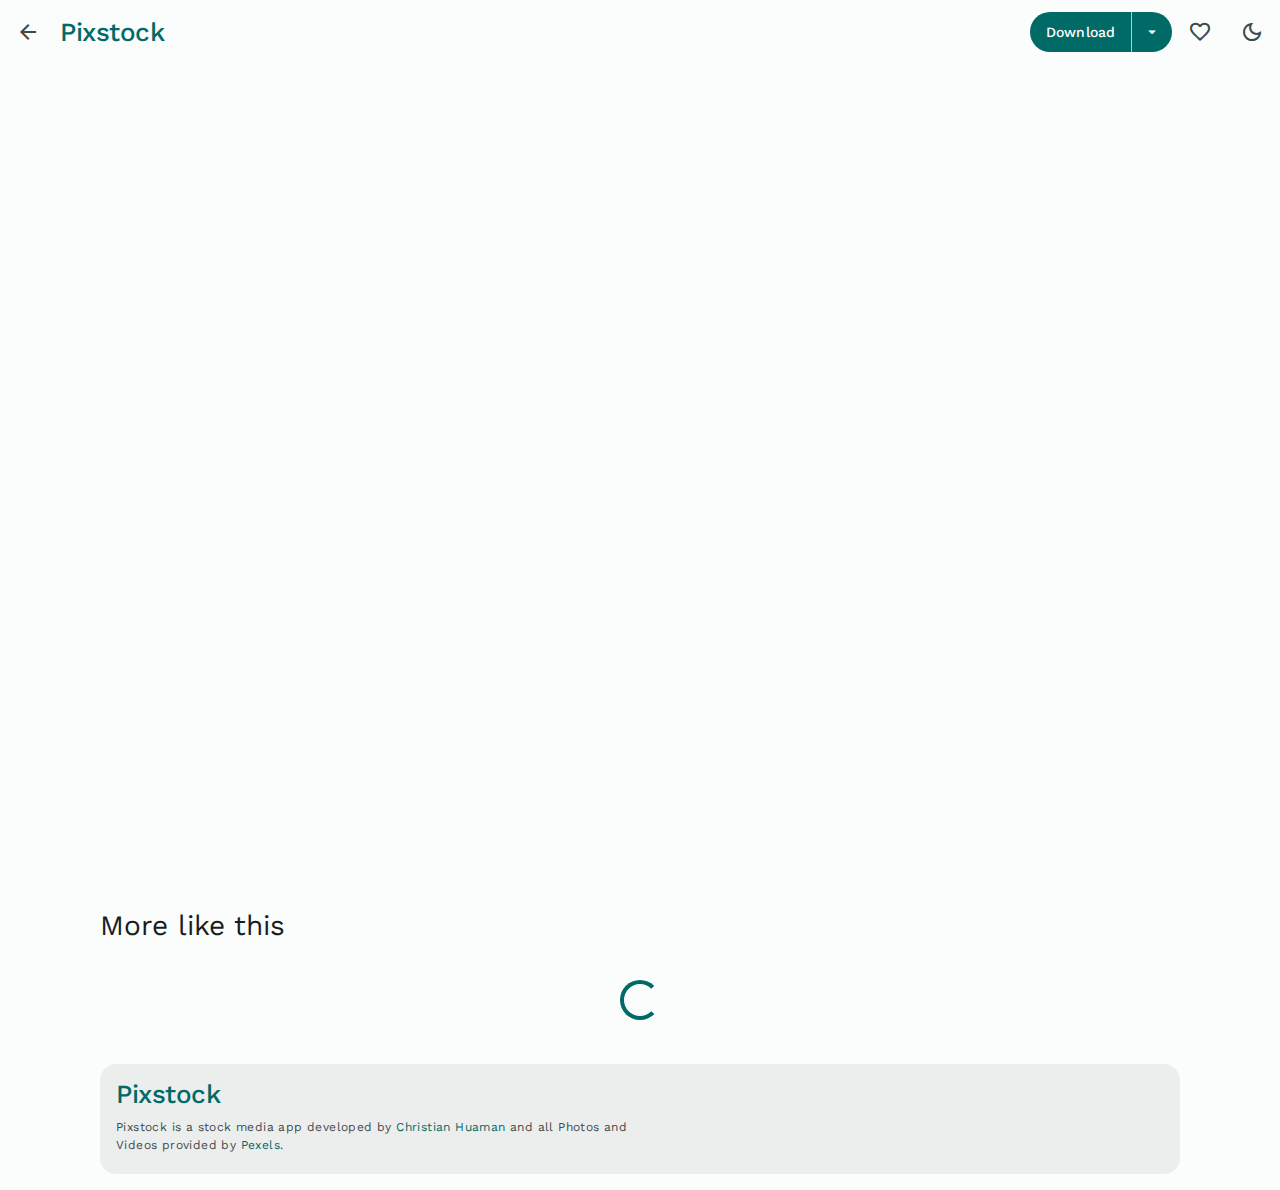
<file: pages/photos/photo_detail.html>
<!doctype html>
<html data-theme="light">

<head>
    <meta charset="UTF-8">
    <meta name="viewport" content="width=device-width, initial-scale=1.0">

    <!-- 
    - primary meta tags
   -->

    <title>Photo detail - Pixstock</title>
    <meta name="title" content="Photo detail - Pixstock">
    <meta name="description" content="This is a stock media app made by Christian Huaman.">

    <!-- 
     - favicon
    -->
    <link rel="shortcut icon" href="../../favicon.svg" type="image/svg+xml">

    <!-- 
      - theme js link
     -->
    <script src="../../js/theme.js"></script>

    <!-- 
     - google font link
    -->
    <link rel="preconnect" href="https://fonts.googleapis.com">
    <link rel="preconnect" href="https://fonts.gstatic.com" crossorigin>
    <link href="https://fonts.googleapis.com/css2?family=Work+Sans:wght@400;500&display=swap" rel="stylesheet">

    <!-- 
     - material icon link
    -->
    <link rel="stylesheet"
        href="https://fonts.googleapis.com/css2?family=Material+Symbols+Outlined:opsz,wght,FILL,GRAD@24,400,0..1,0" />

    <!-- 
     - custom css link
    -->
    <link rel="stylesheet" href="../../css/output.css">

    <!-- 
   - custom js link
  -->
    <script type="module" src="./photo_detail.js"></script>

</head>

<body class="detail">

    <!-- 
      #HEADER
    -->
    <header class="top-app-bar" data-header>

        <button class="icon-btn" data-ripple aria-label="Back to previous page" onclick="window.history.back()">
            <span class="material-symbols-outlined" aria-hidden="true">arrow_back</span>

            <div class="state-layer"></div>
        </button>

        <a href="/" class="logo">Pixstock</a>

        <div class="menu-wrapper" data-menu-wrapper>

            <div class="split-btn">

                <a href="" class="label" download data-ripple data-download-link>
                    <span class="label-large">Download</span>

                    <div class="state-layer"></div>
                </a>

                <button class="trailing-icon" data-ripple data-menu-toggler>
                    <span class="material-symbols-outlined" aria-hidden="true">arrow_drop_down</span>

                    <div class="state-layer"></div>
                </button>

            </div>

            <div class="menu" data-menu data-download-menu></div>

        </div>

        <button class="icon-btn" aria-label="add to favorite" data-ripple data-add-favorite>
            <span class="material-symbols-outlined" aria-hidden="true">favorite</span>

            <div class="state-layer"></div>
        </button>

        <button class="icon-btn theme-btn" aria-label="Switch theme" data-theme-toggler data-ripple>
            <span class="material-symbols-outlined dark-icon" aria-hidden="true">dark_mode</span>

            <span class="material-symbols-outlined light-icon" aria-hidden="true">light_mode</span>

            <div class="state-layer"></div>
        </button>

    </header>



    <main class="main">
        <article class="container">

            <div class="detail-wrapper" data-detail-wrapper></div>

            <h2 class="title-large">More like this</h2>

            <div class="media-grid" data-photo-grid></div>

            <div class="load-more" data-loader role="progressbar"></div>

        </article>
    </main>






    <!-- 
         - # FOOTER
      -->
    <footer class="footer">

        <div class="container">

            <div class="footer-card">

                <div class="col">
                    <a href="/" class="logo">Pixstock</a>

                    <p class="text body-small">
                        Pixstock is a stock media app developed by <span class="color-primary">Christian Huaman</span>
                        and
                        all Photos
                        and Videos provided by <a href="https://pexels.com" target="_blank"
                            class="color-primary">Pexels</a>.
                    </p>
                </div>



            </div>
        </div>
    </footer>


</body>

</html>
</file>
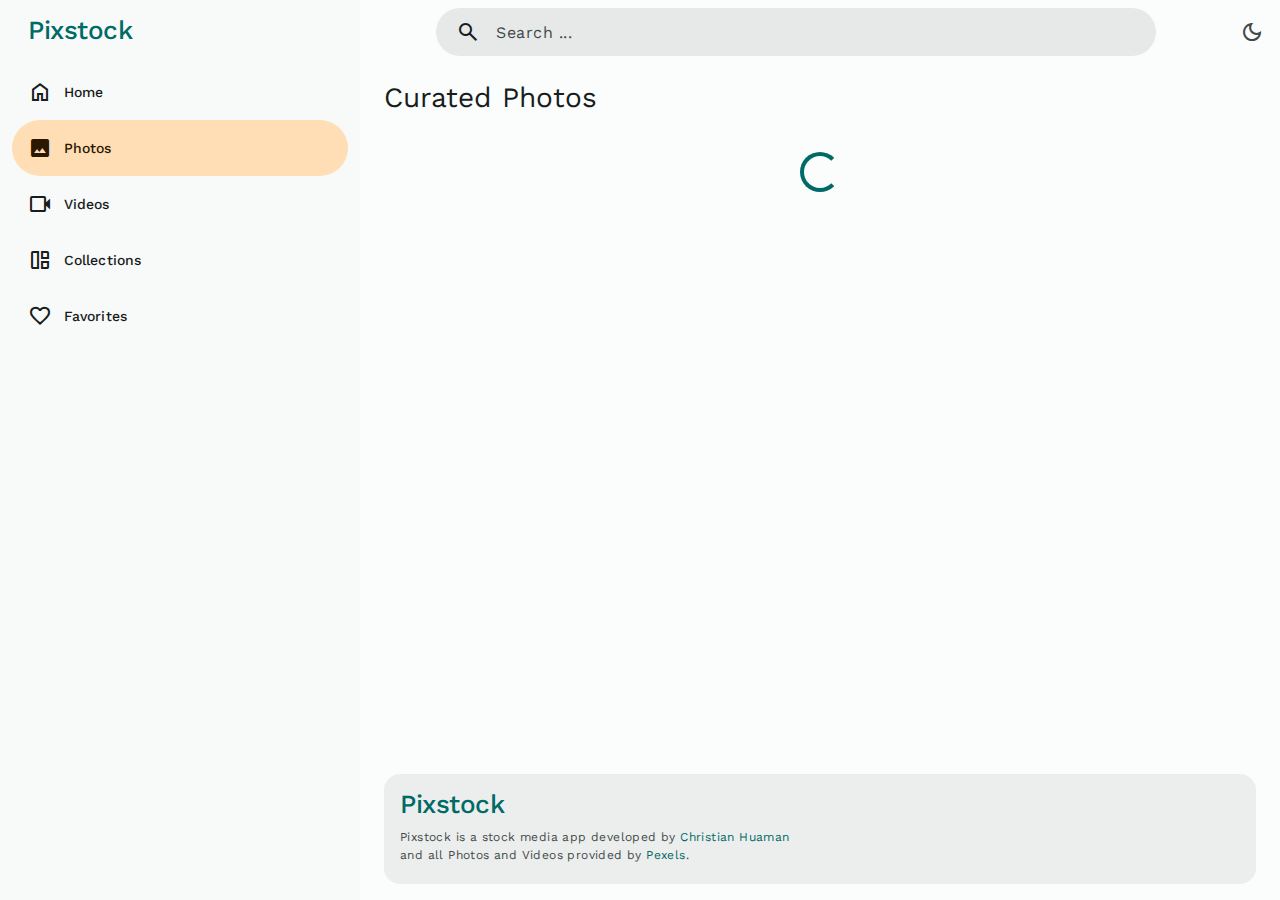
<file: pages/photos/photos.html>
<!doctype html>
<html data-theme="light">

<head>
    <meta charset="UTF-8">
    <meta name="viewport" content="width=device-width, initial-scale=1.0">

    <!-- 
    - primary meta tags
   -->

    <title>Curated photos - Pixstock</title>
    <meta name="title" content="Curated photos - Pixstock">
    <meta name="description" content="This is a stock media app made by Christian Huaman.">

    <!-- 
     - favicon
    -->
    <link rel="shortcut icon" href="../../favicon.svg" type="image/svg+xml">

    <!-- 
      - theme js link
     -->
    <script src="../../js/theme.js"></script>

    <!-- 
     - google font link
    -->
    <link rel="preconnect" href="https://fonts.googleapis.com">
    <link rel="preconnect" href="https://fonts.gstatic.com" crossorigin>
    <link href="https://fonts.googleapis.com/css2?family=Work+Sans:wght@400;500&display=swap" rel="stylesheet">

    <!-- 
     - material icon link
    -->
    <link rel="stylesheet"
        href="https://fonts.googleapis.com/css2?family=Material+Symbols+Outlined:opsz,wght,FILL,GRAD@24,400,0..1,0" />

    <!-- 
     - custom css link
    -->
    <link rel="stylesheet" href="../../css/output.css">

    <!-- 
   - custom js link
  -->
    <script src="../../js/global.js" type="module"></script>
    <script src="../../js/search.js" type="module"></script>
    <script src="./photos.js" type="module"></script>

</head>

<body>

    <!-- 
      #HEADER
    -->
    <header class="top-app-bar" data-header>

        <button class="icon-btn" aria-label="Open menu" data-nav-toggler data-ripple>
            <span class="material-symbols-outlined" aria-hidden="true">menu</span>

            <div class="state-layer"></div>
        </button>

        <a href="/" class="logo">Pixstock</a>

        <div class="search-view" data-search-view>

            <div class="search-bar">

                <button class="icon-btn search-open" aria-label="Close search" data-search-toggler data-ripple>
                    <span class="material-symbols-outlined" aria-hidden="true">arrow_back</span>

                    <div class="state-layer"></div>
                </button>

                <div class="input-wrapper">
                    <span class="material-symbols-outlined leading-icon" aria-hidden="true">search</span>

                    <input type="search" name="search" placeholder="Search ..." class="input-field body-large"
                        autocomplete="off" data-search-field>
                </div>

                <button class="icon-btn" aria-label="Clear search" data-search-clear-btn data-ripple>
                    <span class="material-symbols-outlined" aria-hidden="true">close</span>

                    <div class="state-layer"></div>
                </button>

                <button class="icon-btn search-btn" aria-label="Submit search" data-search-toggler data-ripple
                    data-search-btn>
                    <span class="material-symbols-outlined" aria-hidden="true">search</span>

                    <div class="state-layer"></div>
                </button>

                <div class="state-layer"></div>
            </div>

            <div class="search-view-content">

                <div class="btn-group" data-segment="search">

                    <button class="btn-segment selected" data-ripple data-segment-btn data-segment-value="photos">
                        <span class="material-symbols-outlined" aria-hidden="true">image</span>

                        <span class="label-large text">Photos</span>

                        <div class="state-layer"></div>
                    </button>

                    <button class="btn-segment" data-ripple data-segment-btn data-segment-value="videos">
                        <span class="material-symbols-outlined" aria-hidden="true">videocam</span>

                        <span class="label-large text">Videos</span>

                        <div class="state-layer"></div>
                    </button>

                </div>

                <div class="divider"></div>

                <div class="list" data-search-list></div>

            </div>

        </div>

        <button class="icon-btn search-open" aria-label="Open search" data-search-toggler data-ripple>
            <span class="material-symbols-outlined" aria-hidden="true">search</span>

            <div class="state-layer"></div>
        </button>

        <button class="icon-btn theme-btn" aria-label="Switch theme" data-theme-toggler data-ripple>
            <span class="material-symbols-outlined dark-icon" aria-hidden="true">dark_mode</span>

            <span class="material-symbols-outlined light-icon" aria-hidden="true">light_mode</span>

            <div class="state-layer"></div>
        </button>

    </header>



    <!-- 
     #NAVIGATION
   -->
    <nav class="navigation" data-navigation>

        <div class="navigation-header">

            <button class="icon-btn" aria-label="Close menu" data-ripple data-nav-toggler>
                <span class="material-symbols-outlined" aria-hidden="true">arrow_back</span>

                <div class="state-layer"></div>
            </button>

            <a href="/" class="logo">Pixstock</a>

        </div>

        <ul class="drawer-list">

            <li class="drawer-item">

                <a href="/" class="drawer-link" data-drawer-link>
                    <span class="material-symbols-outlined leading-icon" aria-hidden="true">home</span>

                    <span class="label-large">Home</span>

                    <div class="state-layer"></div>
                </a>


            </li>

            <li class="drawer-item">

                <a href="./photos.html" class="drawer-link active" data-drawer-link>
                    <span class="material-symbols-outlined leading-icon" aria-hidden="true">image</span>

                    <span class="label-large">Photos</span>

                    <div class="state-layer"></div>
                </a>

            </li>

            <li class="drawer-item">

                <a href="../videos/videos.html" class="drawer-link" data-drawer-link>
                    <span class="material-symbols-outlined leading-icon" aria-hidden="true">videocam</span>

                    <span class="label-large">Videos</span>

                    <div class="state-layer"></div>
                </a>

            </li>

            <li class="drawer-item">

                <a href="../collections/collection.html" class="drawer-link" data-drawer-link>
                    <span class="material-symbols-outlined leading-icon" aria-hidden="true">auto_awesome_mosaic</span>

                    <span class="label-large">Collections</span>

                    <div class="state-layer"></div>
                </a>

            </li>

            <li class="drawer-item">

                <a href="../favorite/favorite.html" class="drawer-link" data-drawer-link>
                    <span class="material-symbols-outlined leading-icon" aria-hidden="true">favorite</span>

                    <span class="label-large">Favorites</span>

                    <div class="state-layer"></div>
                </a>

            </li>

        </ul>

    </nav>



    <!-- 
     #SCRIM
   -->
    <div class="scrim" data-scrim data-nav-toggler></div>









    <main class="main">
        <article class="container">

            <h2 class="page-title title-large" data-title>Curated photos</h2>

            <div class="filter-bar" data-filter-bar>

                <div class="menu-wrapper" data-filter="orientation" data-menu-wrapper>

                    <div class="filter-chip" data-filter-chip>
                        <button class="chip-content" data-filter-btn data-menu-toggler>
                            <span class="material-symbols-outlined leading-icon" aria-hidden="true">check</span>

                            <span class="label-large text" data-filter-value="Orientation">Orientation</span>

                            <span class="material-symbols-outlined trailing-icon arrow-icon"
                                aria-hidden="true">arrow_drop_down</span>

                            <div class="state-layer"></div>
                        </button>

                        <button class="close-icon" data-filter-clear>
                            <span class="material-symbols-outlined trailing-icon" aria-hidden="true">close</span>

                            <div class="state-layer"></div>
                        </button>
                    </div>

                    <div class="menu" data-filter-menu data-menu>

                        <button class="menu-item" data-ripple data-menu-item="portrait">
                            <span class="label-large text">Portrait</span>

                            <div class="state-layer"></div>
                        </button>

                        <button class="menu-item" data-ripple data-menu-item="landscape">
                            <span class="label-large text">Landscape</span>

                            <div class="state-layer"></div>
                        </button>

                        <button class="menu-item" data-ripple data-menu-item="square">
                            <span class="label-large text">Square</span>

                            <div class="state-layer"></div>
                        </button>

                    </div>
                </div>

                <div class="menu-wrapper" data-filter="size" data-menu-wrapper>

                    <div class="filter-chip" data-filter-chip>
                        <button class="chip-content" data-filter-btn data-menu-toggler>
                            <span class="material-symbols-outlined leading-icon" aria-hidden="true">check</span>

                            <span class="label-large text" data-filter-value="Size">Size</span>

                            <span class="material-symbols-outlined trailing-icon arrow-icon"
                                aria-hidden="true">arrow_drop_down</span>

                            <div class="state-layer"></div>
                        </button>

                        <button class="close-icon" data-filter-clear>
                            <span class="material-symbols-outlined trailing-icon" aria-hidden="true">close</span>

                            <div class="state-layer"></div>
                        </button>
                    </div>

                    <div class="menu" data-filter-menu data-menu>

                        <button class="menu-item" data-ripple data-menu-item="small">
                            <span class="label-large text">Small</span>

                            <div class="state-layer"></div>
                        </button>

                        <button class="menu-item" data-ripple data-menu-item="medium">
                            <span class="label-large text">Medium</span>

                            <div class="state-layer"></div>
                        </button>

                        <button class="menu-item" data-ripple data-menu-item="large">
                            <span class="label-large text">Large</span>

                            <div class="state-layer"></div>
                        </button>

                    </div>
                </div>

                <div class="menu-wrapper" data-filter="color">

                    <div class="filter-chip" data-filter-chip>
                        <button class="chip-content" data-filter-btn>

                            <input type="color" name="color" class="color-field" data-color-field>

                            <span class="material-symbols-outlined leading-icon" aria-hidden="true">check</span>

                            <span class="label-large text" data-filter-value="Color">Color</span>

                            <span class="material-symbols-outlined trailing-icon arrow-icon"
                                aria-hidden="true">arrow_drop_down</span>

                            <div class="state-layer"></div>
                        </button>

                        <button class="close-icon" data-filter-clear>
                            <span class="material-symbols-outlined trailing-icon" aria-hidden="true">close</span>

                            <div class="state-layer"></div>
                        </button>
                    </div>

                </div>

            </div>

            <div class="media-grid" data-photo-grid></div>

            <div class="load-more" data-loader role="progressbar"></div>

        </article>
    </main>






    <!-- 
         - # FOOTER
      -->
    <footer class="footer">

        <div class="container">

            <div class="footer-card">

                <div class="col">
                    <a href="/" class="logo">Pixstock</a>

                    <p class="text body-small">
                        Pixstock is a stock media app developed by <span class="color-primary">Christian Huaman</span>
                        and
                        all Photos
                        and Videos provided by <a href="https://pexels.com" target="_blank"
                            class="color-primary">Pexels</a>.
                    </p>
                </div </div>
            </div>
    </footer>


</body>

</html>
</file>
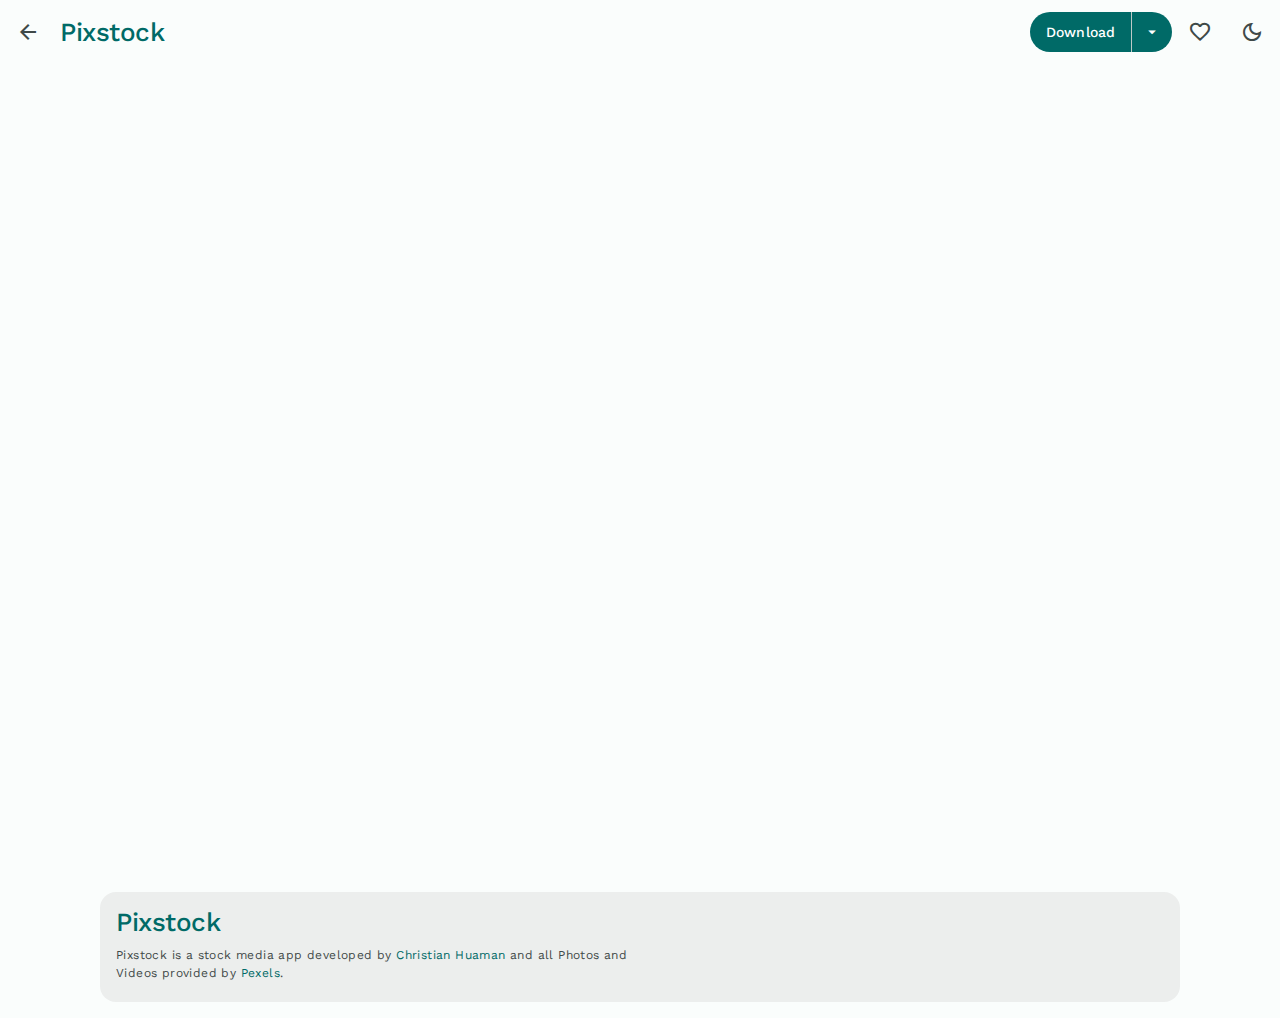
<file: pages/videos/video_detail.html>
<!doctype html>
<html data-theme="light">

<head>
    <meta charset="UTF-8">
    <meta name="viewport" content="width=device-width, initial-scale=1.0">

    <!-- 
    - primary meta tags
   -->

    <title>Video detail - Pixstock</title>
    <meta name="title" content="Video detail - Pixstock">
    <meta name="description" content="This is a stock media app made by Christian Huaman.">

    <!-- 
     - favicon
    -->
    <link rel="shortcut icon" href="../../favicon.svg" type="image/svg+xml">

    <!-- 
      - theme js link
     -->
    <script src="../../js/theme.js"></script>

    <!-- 
     - google font link
    -->
    <link rel="preconnect" href="https://fonts.googleapis.com">
    <link rel="preconnect" href="https://fonts.gstatic.com" crossorigin>
    <link href="https://fonts.googleapis.com/css2?family=Work+Sans:wght@400;500&display=swap" rel="stylesheet">

    <!-- 
     - material icon link
    -->
    <link rel="stylesheet"
        href="https://fonts.googleapis.com/css2?family=Material+Symbols+Outlined:opsz,wght,FILL,GRAD@24,400,0..1,0" />

    <!-- 
     - custom css link
    -->
    <link rel="stylesheet" href="../../css/output.css">

    <!-- 
   - custom js link
  -->
    <script type="module" src="./video_detail.js"></script>

</head>

<body class="detail">

    <!-- 
      #HEADER
    -->
    <header class="top-app-bar" data-header>

        <button class="icon-btn" data-ripple aria-label="Back to previous page" onclick="window.history.back()">
            <span class="material-symbols-outlined" aria-hidden="true">arrow_back</span>

            <div class="state-layer"></div>
        </button>

        <a href="/" class="logo">Pixstock</a>

        <div class="menu-wrapper" data-menu-wrapper>

            <div class="split-btn">

                <a href="" class="label" download data-ripple data-download-link>
                    <span class="label-large">Download</span>

                    <div class="state-layer"></div>
                </a>

                <button class="trailing-icon" data-ripple data-menu-toggler>
                    <span class="material-symbols-outlined" aria-hidden="true">arrow_drop_down</span>

                    <div class="state-layer"></div>
                </button>

            </div>

            <div class="menu" data-menu data-download-menu></div>

        </div>

        <button class="icon-btn" aria-label="add to favorite" data-ripple data-add-favorite>
            <span class="material-symbols-outlined" aria-hidden="true">favorite</span>

            <div class="state-layer"></div>
        </button>

        <button class="icon-btn theme-btn" aria-label="Switch theme" data-theme-toggler data-ripple>
            <span class="material-symbols-outlined dark-icon" aria-hidden="true">dark_mode</span>

            <span class="material-symbols-outlined light-icon" aria-hidden="true">light_mode</span>

            <div class="state-layer"></div>
        </button>

    </header>



    <main class="main">
        <article class="container">

            <div class="detail-wrapper" data-detail-wrapper></div>

        </article>
    </main>






    <!-- 
         - # FOOTER
      -->
    <footer class="footer">

        <div class="container">

            <div class="footer-card">

                <div class="col">
                    <a href="/" class="logo">Pixstock</a>

                    <p class="text body-small">
                        Pixstock is a stock media app developed by <span class="color-primary">Christian Huaman</span>
                        and
                        all Photos
                        and Videos provided by <a href="https://pexels.com" target="_blank"
                            class="color-primary">Pexels</a>.
                    </p>
                </div>

            </div>
        </div>
    </footer>


</body>

</html>
</file>
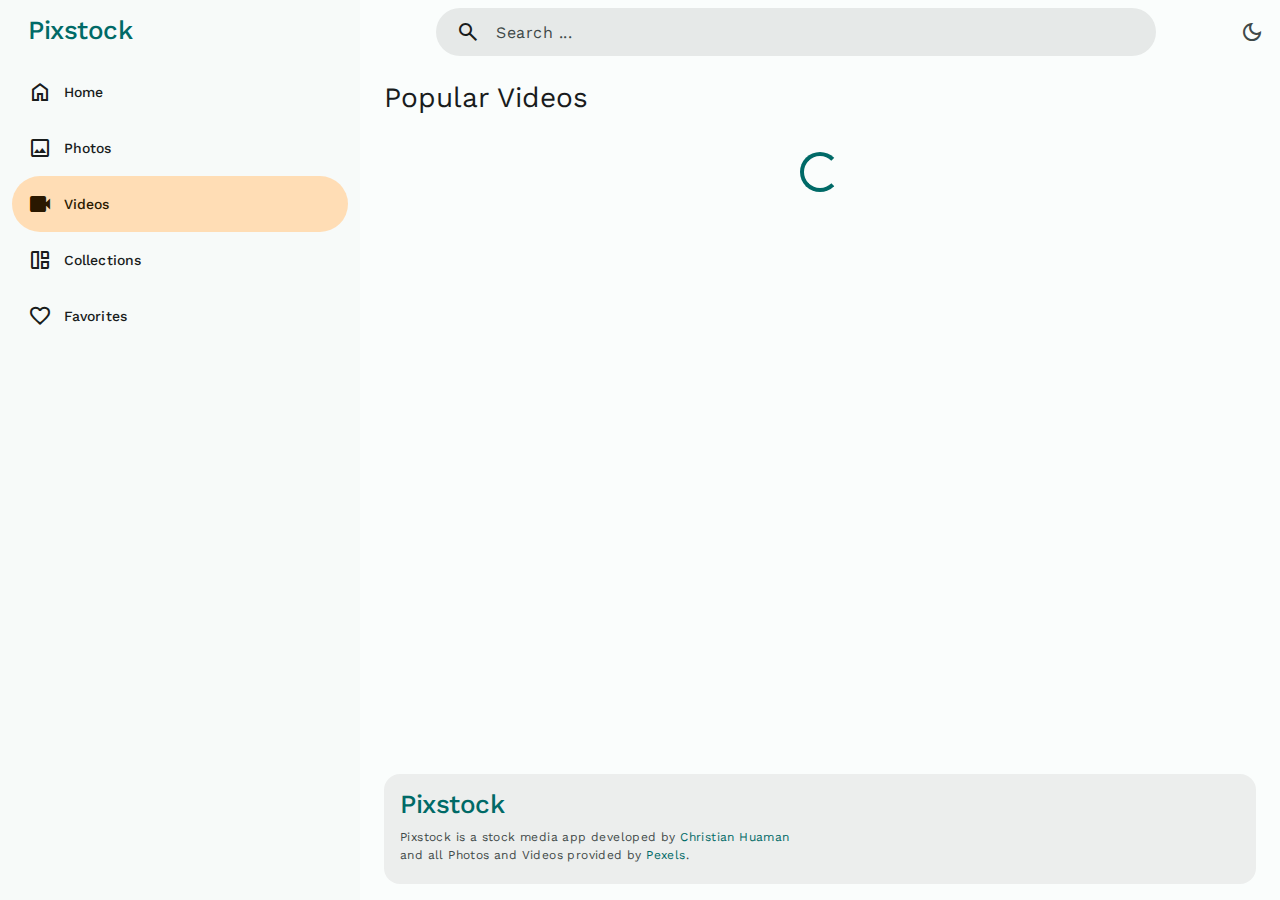
<file: pages/videos/videos.html>
<!doctype html>
<html data-theme="light">

<head>
    <meta charset="UTF-8">
    <meta name="viewport" content="width=device-width, initial-scale=1.0">

    <!-- 
    - primary meta tags
   -->

    <title>Popular videos - Pixstock</title>
    <meta name="title" content="Popular videos - Pixstock">
    <meta name="description" content="This is a stock photos app made by Christian Huaman.">

    <!-- 
     - favicon
    -->
    <link rel="shortcut icon" href="../../favicon.svg" type="image/svg+xml">

    <!-- 
      - theme js link
     -->
    <script src="../../js/theme.js"></script>

    <!-- 
     - google font link
    -->
    <link rel="preconnect" href="https://fonts.googleapis.com">
    <link rel="preconnect" href="https://fonts.gstatic.com" crossorigin>
    <link href="https://fonts.googleapis.com/css2?family=Work+Sans:wght@400;500&display=swap" rel="stylesheet">

    <!-- 
     - material icon link
    -->
    <link rel="stylesheet"
        href="https://fonts.googleapis.com/css2?family=Material+Symbols+Outlined:opsz,wght,FILL,GRAD@24,400,0..1,0" />

    <!-- 
     - custom css link
    -->
    <link rel="stylesheet" href="../../css/output.css">

    <!-- 
   - custom js link
  -->
    <script src="../../js/global.js" type="module"></script>
    <script src="../../js/search.js" type="module"></script>
    <script src="./videos.js" type="module"></script>

</head>

<body>

    <!-- 
      #HEADER
    -->
    <header class="top-app-bar" data-header>

        <button class="icon-btn" aria-label="Open menu" data-nav-toggler data-ripple>
            <span class="material-symbols-outlined" aria-hidden="true">menu</span>

            <div class="state-layer"></div>
        </button>

        <a href="/" class="logo">Pixstock</a>

        <div class="search-view" data-search-view>

            <div class="search-bar">

                <button class="icon-btn search-open" aria-label="Close search" data-search-toggler data-ripple>
                    <span class="material-symbols-outlined" aria-hidden="true">arrow_back</span>

                    <div class="state-layer"></div>
                </button>

                <div class="input-wrapper">
                    <span class="material-symbols-outlined leading-icon" aria-hidden="true">search</span>

                    <input type="search" name="search" placeholder="Search ..." class="input-field body-large"
                        autocomplete="off" data-search-field>
                </div>

                <button class="icon-btn" aria-label="Clear search" data-search-clear-btn data-ripple>
                    <span class="material-symbols-outlined" aria-hidden="true">close</span>

                    <div class="state-layer"></div>
                </button>

                <button class="icon-btn search-btn" aria-label="Submit search" data-search-toggler data-ripple
                    data-search-btn>
                    <span class="material-symbols-outlined" aria-hidden="true">search</span>

                    <div class="state-layer"></div>
                </button>

                <div class="state-layer"></div>
            </div>

            <div class="search-view-content">

                <div class="btn-group" data-segment="search">

                    <button class="btn-segment" data-ripple data-segment-btn data-segment-value="photos">
                        <span class="material-symbols-outlined" aria-hidden="true">image</span>

                        <span class="label-large text">Photos</span>

                        <div class="state-layer"></div>
                    </button>

                    <button class="btn-segment selected" data-ripple data-segment-btn data-segment-value="videos">
                        <span class="material-symbols-outlined" aria-hidden="true">videocam</span>

                        <span class="label-large text">Videos</span>

                        <div class="state-layer"></div>
                    </button>

                </div>

                <div class="divider"></div>

                <div class="list" data-search-list></div>

            </div>

        </div>

        <button class="icon-btn search-open" aria-label="Open search" data-search-toggler data-ripple>
            <span class="material-symbols-outlined" aria-hidden="true">search</span>

            <div class="state-layer"></div>
        </button>

        <button class="icon-btn theme-btn" aria-label="Switch theme" data-theme-toggler data-ripple>
            <span class="material-symbols-outlined dark-icon" aria-hidden="true">dark_mode</span>

            <span class="material-symbols-outlined light-icon" aria-hidden="true">light_mode</span>

            <div class="state-layer"></div>
        </button>

    </header>



    <!-- 
     #NAVIGATION
   -->
    <nav class="navigation" data-navigation>

        <div class="navigation-header">

            <button class="icon-btn" aria-label="Close menu" data-ripple data-nav-toggler>
                <span class="material-symbols-outlined" aria-hidden="true">arrow_back</span>

                <div class="state-layer"></div>
            </button>

            <a href="/" class="logo">Pixstock</a>

        </div>

        <ul class="drawer-list">

            <li class="drawer-item">

                <a href="/" class="drawer-link" data-drawer-link>
                    <span class="material-symbols-outlined leading-icon" aria-hidden="true">home</span>

                    <span class="label-large">Home</span>

                    <div class="state-layer"></div>
                </a>


            </li>

            <li class="drawer-item">

                <a href="../photos/photos.html" class="drawer-link" data-drawer-link>
                    <span class="material-symbols-outlined leading-icon" aria-hidden="true">image</span>

                    <span class="label-large">Photos</span>

                    <div class="state-layer"></div>
                </a>

            </li>

            <li class="drawer-item">

                <a href="./videos.html" class="drawer-link active" data-drawer-link>
                    <span class="material-symbols-outlined leading-icon" aria-hidden="true">videocam</span>

                    <span class="label-large">Videos</span>

                    <div class="state-layer"></div>
                </a>

            </li>

            <li class="drawer-item">

                <a href="../collections/collection.html" class="drawer-link" data-drawer-link>
                    <span class="material-symbols-outlined leading-icon" aria-hidden="true">auto_awesome_mosaic</span>

                    <span class="label-large">Collections</span>

                    <div class="state-layer"></div>
                </a>

            </li>

            <li class="drawer-item">

                <a href="../favorite/favorite.html" class="drawer-link" data-drawer-link>
                    <span class="material-symbols-outlined leading-icon" aria-hidden="true">favorite</span>

                    <span class="label-large">Favorites</span>

                    <div class="state-layer"></div>
                </a>

            </li>

        </ul>

    </nav>



    <!-- 
     #SCRIM
   -->
    <div class="scrim" data-scrim data-nav-toggler></div>









    <main class="main">
        <article class="container">

            <h2 class="page-title title-large" data-title>Popular videos</h2>

            <div class="filter-bar" data-filter-bar>

                <div class="menu-wrapper" data-filter="orientation" data-menu-wrapper>

                    <div class="filter-chip" data-filter-chip>
                        <button class="chip-content" data-filter-btn data-menu-toggler>
                            <span class="material-symbols-outlined leading-icon" aria-hidden="true">check</span>

                            <span class="label-large text" data-filter-value="Orientation">Orientation</span>

                            <span class="material-symbols-outlined trailing-icon arrow-icon"
                                aria-hidden="true">arrow_drop_down</span>

                            <div class="state-layer"></div>
                        </button>

                        <button class="close-icon" data-filter-clear>
                            <span class="material-symbols-outlined trailing-icon" aria-hidden="true">close</span>

                            <div class="state-layer"></div>
                        </button>
                    </div>

                    <div class="menu" data-filter-menu data-menu>

                        <button class="menu-item" data-ripple data-menu-item="portrait">
                            <span class="label-large text">Portrait</span>

                            <div class="state-layer"></div>
                        </button>

                        <button class="menu-item" data-ripple data-menu-item="landscape">
                            <span class="label-large text">Landscape</span>

                            <div class="state-layer"></div>
                        </button>

                        <button class="menu-item" data-ripple data-menu-item="square">
                            <span class="label-large text">Square</span>

                            <div class="state-layer"></div>
                        </button>

                    </div>
                </div>

                <div class="menu-wrapper" data-filter="size" data-menu-wrapper>

                    <div class="filter-chip" data-filter-chip>
                        <button class="chip-content" data-filter-btn data-menu-toggler>
                            <span class="material-symbols-outlined leading-icon" aria-hidden="true">check</span>

                            <span class="label-large text" data-filter-value="Size">Size</span>

                            <span class="material-symbols-outlined trailing-icon arrow-icon"
                                aria-hidden="true">arrow_drop_down</span>

                            <div class="state-layer"></div>
                        </button>

                        <button class="close-icon" data-filter-clear>
                            <span class="material-symbols-outlined trailing-icon" aria-hidden="true">close</span>

                            <div class="state-layer"></div>
                        </button>
                    </div>

                    <div class="menu" data-filter-menu data-menu>

                        <button class="menu-item" data-ripple data-menu-item="small">
                            <span class="label-large text">Small</span>

                            <div class="state-layer"></div>
                        </button>

                        <button class="menu-item" data-ripple data-menu-item="medium">
                            <span class="label-large text">Medium</span>

                            <div class="state-layer"></div>
                        </button>

                        <button class="menu-item" data-ripple data-menu-item="large">
                            <span class="label-large text">Large</span>

                            <div class="state-layer"></div>
                        </button>

                    </div>
                </div>

            </div>

            <div class="media-grid" data-video-grid></div>

            <div class="load-more" data-loader role="progressbar"></div>

        </article>
    </main>






    <!-- 
         - # FOOTER
      -->
    <footer class="footer">

        <div class="container">

            <div class="footer-card">

                <div class="col">
                    <a href="/" class="logo">Pixstock</a>

                    <p class="text body-small">
                        Pixstock is a stock media app developed by <span class="color-primary">Christian Huaman</span>
                        and
                        all Photos
                        and Videos provided by <a href="https://pexels.com" target="_blank"
                            class="color-primary">Pexels</a>.
                    </p>
                </div>

            </div>
        </div>
    </footer>


</body>

</html>
</file>
<file: css/output.css>
/*
! tailwindcss v3.3.3 | MIT License | https://tailwindcss.com
*/

/*
1. Prevent padding and border from affecting element width. (https://github.com/mozdevs/cssremedy/issues/4)
2. Allow adding a border to an element by just adding a border-width. (https://github.com/tailwindcss/tailwindcss/pull/116)
*/

*,
::before,
::after {
  box-sizing: border-box;
  /* 1 */
  border-width: 0;
  /* 2 */
  border-style: solid;
  /* 2 */
  border-color: #e5e7eb;
  /* 2 */
}

::before,
::after {
  --tw-content: '';
}

/*
1. Use a consistent sensible line-height in all browsers.
2. Prevent adjustments of font size after orientation changes in iOS.
3. Use a more readable tab size.
4. Use the user's configured `sans` font-family by default.
5. Use the user's configured `sans` font-feature-settings by default.
6. Use the user's configured `sans` font-variation-settings by default.
*/

html {
  line-height: 1.5;
  /* 1 */
  -webkit-text-size-adjust: 100%;
  /* 2 */
  -moz-tab-size: 4;
  /* 3 */
  -o-tab-size: 4;
     tab-size: 4;
  /* 3 */
  font-family: ui-sans-serif, system-ui, -apple-system, BlinkMacSystemFont, "Segoe UI", Roboto, "Helvetica Neue", Arial, "Noto Sans", sans-serif, "Apple Color Emoji", "Segoe UI Emoji", "Segoe UI Symbol", "Noto Color Emoji";
  /* 4 */
  font-feature-settings: normal;
  /* 5 */
  font-variation-settings: normal;
  /* 6 */
}

/*
1. Remove the margin in all browsers.
2. Inherit line-height from `html` so users can set them as a class directly on the `html` element.
*/

body {
  margin: 0;
  /* 1 */
  line-height: inherit;
  /* 2 */
}

/*
1. Add the correct height in Firefox.
2. Correct the inheritance of border color in Firefox. (https://bugzilla.mozilla.org/show_bug.cgi?id=190655)
3. Ensure horizontal rules are visible by default.
*/

hr {
  height: 0;
  /* 1 */
  color: inherit;
  /* 2 */
  border-top-width: 1px;
  /* 3 */
}

/*
Add the correct text decoration in Chrome, Edge, and Safari.
*/

abbr:where([title]) {
  -webkit-text-decoration: underline dotted;
          text-decoration: underline dotted;
}

/*
Remove the default font size and weight for headings.
*/

h1,
h2,
h3,
h4,
h5,
h6 {
  font-size: inherit;
  font-weight: inherit;
}

/*
Reset links to optimize for opt-in styling instead of opt-out.
*/

a {
  color: inherit;
  text-decoration: inherit;
}

/*
Add the correct font weight in Edge and Safari.
*/

b,
strong {
  font-weight: bolder;
}

/*
1. Use the user's configured `mono` font family by default.
2. Correct the odd `em` font sizing in all browsers.
*/

code,
kbd,
samp,
pre {
  font-family: ui-monospace, SFMono-Regular, Menlo, Monaco, Consolas, "Liberation Mono", "Courier New", monospace;
  /* 1 */
  font-size: 1em;
  /* 2 */
}

/*
Add the correct font size in all browsers.
*/

small {
  font-size: 80%;
}

/*
Prevent `sub` and `sup` elements from affecting the line height in all browsers.
*/

sub,
sup {
  font-size: 75%;
  line-height: 0;
  position: relative;
  vertical-align: baseline;
}

sub {
  bottom: -0.25em;
}

sup {
  top: -0.5em;
}

/*
1. Remove text indentation from table contents in Chrome and Safari. (https://bugs.chromium.org/p/chromium/issues/detail?id=999088, https://bugs.webkit.org/show_bug.cgi?id=201297)
2. Correct table border color inheritance in all Chrome and Safari. (https://bugs.chromium.org/p/chromium/issues/detail?id=935729, https://bugs.webkit.org/show_bug.cgi?id=195016)
3. Remove gaps between table borders by default.
*/

table {
  text-indent: 0;
  /* 1 */
  border-color: inherit;
  /* 2 */
  border-collapse: collapse;
  /* 3 */
}

/*
1. Change the font styles in all browsers.
2. Remove the margin in Firefox and Safari.
3. Remove default padding in all browsers.
*/

button,
input,
optgroup,
select,
textarea {
  font-family: inherit;
  /* 1 */
  font-feature-settings: inherit;
  /* 1 */
  font-variation-settings: inherit;
  /* 1 */
  font-size: 100%;
  /* 1 */
  font-weight: inherit;
  /* 1 */
  line-height: inherit;
  /* 1 */
  color: inherit;
  /* 1 */
  margin: 0;
  /* 2 */
  padding: 0;
  /* 3 */
}

/*
Remove the inheritance of text transform in Edge and Firefox.
*/

button,
select {
  text-transform: none;
}

/*
1. Correct the inability to style clickable types in iOS and Safari.
2. Remove default button styles.
*/

button,
[type='button'],
[type='reset'],
[type='submit'] {
  -webkit-appearance: button;
  /* 1 */
  background-color: transparent;
  /* 2 */
  background-image: none;
  /* 2 */
}

/*
Use the modern Firefox focus style for all focusable elements.
*/

:-moz-focusring {
  outline: auto;
}

/*
Remove the additional `:invalid` styles in Firefox. (https://github.com/mozilla/gecko-dev/blob/2f9eacd9d3d995c937b4251a5557d95d494c9be1/layout/style/res/forms.css#L728-L737)
*/

:-moz-ui-invalid {
  box-shadow: none;
}

/*
Add the correct vertical alignment in Chrome and Firefox.
*/

progress {
  vertical-align: baseline;
}

/*
Correct the cursor style of increment and decrement buttons in Safari.
*/

::-webkit-inner-spin-button,
::-webkit-outer-spin-button {
  height: auto;
}

/*
1. Correct the odd appearance in Chrome and Safari.
2. Correct the outline style in Safari.
*/

[type='search'] {
  -webkit-appearance: textfield;
  /* 1 */
  outline-offset: -2px;
  /* 2 */
}

/*
Remove the inner padding in Chrome and Safari on macOS.
*/

::-webkit-search-decoration {
  -webkit-appearance: none;
}

/*
1. Correct the inability to style clickable types in iOS and Safari.
2. Change font properties to `inherit` in Safari.
*/

::-webkit-file-upload-button {
  -webkit-appearance: button;
  /* 1 */
  font: inherit;
  /* 2 */
}

/*
Add the correct display in Chrome and Safari.
*/

summary {
  display: list-item;
}

/*
Removes the default spacing and border for appropriate elements.
*/

blockquote,
dl,
dd,
h1,
h2,
h3,
h4,
h5,
h6,
hr,
figure,
p,
pre {
  margin: 0;
}

fieldset {
  margin: 0;
  padding: 0;
}

legend {
  padding: 0;
}

ol,
ul,
menu {
  list-style: none;
  margin: 0;
  padding: 0;
}

/*
Reset default styling for dialogs.
*/

dialog {
  padding: 0;
}

/*
Prevent resizing textareas horizontally by default.
*/

textarea {
  resize: vertical;
}

/*
1. Reset the default placeholder opacity in Firefox. (https://github.com/tailwindlabs/tailwindcss/issues/3300)
2. Set the default placeholder color to the user's configured gray 400 color.
*/

input::-moz-placeholder, textarea::-moz-placeholder {
  opacity: 1;
  /* 1 */
  color: #9ca3af;
  /* 2 */
}

input::placeholder,
textarea::placeholder {
  opacity: 1;
  /* 1 */
  color: #9ca3af;
  /* 2 */
}

/*
Set the default cursor for buttons.
*/

button,
[role="button"] {
  cursor: pointer;
}

/*
Make sure disabled buttons don't get the pointer cursor.
*/

:disabled {
  cursor: default;
}

/*
1. Make replaced elements `display: block` by default. (https://github.com/mozdevs/cssremedy/issues/14)
2. Add `vertical-align: middle` to align replaced elements more sensibly by default. (https://github.com/jensimmons/cssremedy/issues/14#issuecomment-634934210)
   This can trigger a poorly considered lint error in some tools but is included by design.
*/

img,
svg,
video,
canvas,
audio,
iframe,
embed,
object {
  display: block;
  /* 1 */
  vertical-align: middle;
  /* 2 */
}

/*
Constrain images and videos to the parent width and preserve their intrinsic aspect ratio. (https://github.com/mozdevs/cssremedy/issues/14)
*/

img,
video {
  max-width: 100%;
  height: auto;
}

/* Make elements with the HTML hidden attribute stay hidden by default */

[hidden] {
  display: none;
}

*, ::before, ::after {
  --tw-border-spacing-x: 0;
  --tw-border-spacing-y: 0;
  --tw-translate-x: 0;
  --tw-translate-y: 0;
  --tw-rotate: 0;
  --tw-skew-x: 0;
  --tw-skew-y: 0;
  --tw-scale-x: 1;
  --tw-scale-y: 1;
  --tw-pan-x:  ;
  --tw-pan-y:  ;
  --tw-pinch-zoom:  ;
  --tw-scroll-snap-strictness: proximity;
  --tw-gradient-from-position:  ;
  --tw-gradient-via-position:  ;
  --tw-gradient-to-position:  ;
  --tw-ordinal:  ;
  --tw-slashed-zero:  ;
  --tw-numeric-figure:  ;
  --tw-numeric-spacing:  ;
  --tw-numeric-fraction:  ;
  --tw-ring-inset:  ;
  --tw-ring-offset-width: 0px;
  --tw-ring-offset-color: #fff;
  --tw-ring-color: rgb(59 130 246 / 0.5);
  --tw-ring-offset-shadow: 0 0 #0000;
  --tw-ring-shadow: 0 0 #0000;
  --tw-shadow: 0 0 #0000;
  --tw-shadow-colored: 0 0 #0000;
  --tw-blur:  ;
  --tw-brightness:  ;
  --tw-contrast:  ;
  --tw-grayscale:  ;
  --tw-hue-rotate:  ;
  --tw-invert:  ;
  --tw-saturate:  ;
  --tw-sepia:  ;
  --tw-drop-shadow:  ;
  --tw-backdrop-blur:  ;
  --tw-backdrop-brightness:  ;
  --tw-backdrop-contrast:  ;
  --tw-backdrop-grayscale:  ;
  --tw-backdrop-hue-rotate:  ;
  --tw-backdrop-invert:  ;
  --tw-backdrop-opacity:  ;
  --tw-backdrop-saturate:  ;
  --tw-backdrop-sepia:  ;
}

::backdrop {
  --tw-border-spacing-x: 0;
  --tw-border-spacing-y: 0;
  --tw-translate-x: 0;
  --tw-translate-y: 0;
  --tw-rotate: 0;
  --tw-skew-x: 0;
  --tw-skew-y: 0;
  --tw-scale-x: 1;
  --tw-scale-y: 1;
  --tw-pan-x:  ;
  --tw-pan-y:  ;
  --tw-pinch-zoom:  ;
  --tw-scroll-snap-strictness: proximity;
  --tw-gradient-from-position:  ;
  --tw-gradient-via-position:  ;
  --tw-gradient-to-position:  ;
  --tw-ordinal:  ;
  --tw-slashed-zero:  ;
  --tw-numeric-figure:  ;
  --tw-numeric-spacing:  ;
  --tw-numeric-fraction:  ;
  --tw-ring-inset:  ;
  --tw-ring-offset-width: 0px;
  --tw-ring-offset-color: #fff;
  --tw-ring-color: rgb(59 130 246 / 0.5);
  --tw-ring-offset-shadow: 0 0 #0000;
  --tw-ring-shadow: 0 0 #0000;
  --tw-shadow: 0 0 #0000;
  --tw-shadow-colored: 0 0 #0000;
  --tw-blur:  ;
  --tw-brightness:  ;
  --tw-contrast:  ;
  --tw-grayscale:  ;
  --tw-hue-rotate:  ;
  --tw-invert:  ;
  --tw-saturate:  ;
  --tw-sepia:  ;
  --tw-drop-shadow:  ;
  --tw-backdrop-blur:  ;
  --tw-backdrop-brightness:  ;
  --tw-backdrop-contrast:  ;
  --tw-backdrop-grayscale:  ;
  --tw-backdrop-hue-rotate:  ;
  --tw-backdrop-invert:  ;
  --tw-backdrop-opacity:  ;
  --tw-backdrop-saturate:  ;
  --tw-backdrop-sepia:  ;
}

.container {
  width: 100%;
}

@media (min-width: 640px) {
  .container {
    max-width: 640px;
  }
}

@media (min-width: 768px) {
  .container {
    max-width: 768px;
  }
}

@media (min-width: 1024px) {
  .container {
    max-width: 1024px;
  }
}

@media (min-width: 1280px) {
  .container {
    max-width: 1280px;
  }
}

@media (min-width: 1536px) {
  .container {
    max-width: 1536px;
  }
}

.flex {
  display: flex;
}

.grid {
  display: grid;
}

.list-item {
  display: list-item;
}

.filter {
  filter: var(--tw-blur) var(--tw-brightness) var(--tw-contrast) var(--tw-grayscale) var(--tw-hue-rotate) var(--tw-invert) var(--tw-saturate) var(--tw-sepia) var(--tw-drop-shadow);
}

.transition {
  transition-property: color, background-color, border-color, text-decoration-color, fill, stroke, opacity, box-shadow, transform, filter, -webkit-backdrop-filter;
  transition-property: color, background-color, border-color, text-decoration-color, fill, stroke, opacity, box-shadow, transform, filter, backdrop-filter;
  transition-property: color, background-color, border-color, text-decoration-color, fill, stroke, opacity, box-shadow, transform, filter, backdrop-filter, -webkit-backdrop-filter;
  transition-timing-function: cubic-bezier(0.4, 0, 0.2, 1);
  transition-duration: 150ms;
}

/*-----------------------------------*\
  #style.css
\*-----------------------------------*/


/*-----------------------------------*\
  #CUSTOM PROPERTY
\*-----------------------------------*/

:root {
  /* 
    COLOR 
  */
  --scrim: #000000;
  /* 
    LIGHT COLORS 
  */
  --light-background: #fafdfc;
  --light-on-background: #191c1c;
  --light-surface: #f7faf9;
  --light-on-surface: #191c1c;
  --light-surface-variant: #dae5e3;
  --light-on-surface-variant: #3f4948;
  --light-surface-container-high: #e6e9e8;
  --light-surface-container-highest: #e0e3e2;
  --light-surface-container: #eceeed;
  --light-outline: #6f7978;
  --light-outline-variant: #bec9c7;
  --light-primary: #006a67;
  --light-on-primary: #ffffff;
  --light-primary-container: #6ff7f2;
  --light-on-primary-container: #00201f;
  --light-secondary: #845400;
  --light-on-secondary: #ffffff;
  --light-secondary-container: #ffddb5;
  --light-on-secondary-container: #2a1800;
  --light-tertiary: #a93538;
  --light-on-tertiary: #ffffff;
  --light-tertiary-container: #ffdad8;
  --light-on-tertiary-container: #410006;
  --light-error: #ba1a1a;
  --light-on-error: #ffffff;
  --light-error-container: #ffdad6;
  --light-on-error-container: #410002;
  --light-inverse-surface: #2d3131;
  --light-inverse-on-surface: #eff1f0;
  --light-inverse-primary: #4edad5;
  /* 
    DARK COLORS
  */
  --dark-background: #070a10;
  --dark-on-background: #e0e3e2;
  --dark-surface: #101414;
  --dark-on-surface: #c4c7c6;
  --dark-surface-variant: #3f4948;
  --dark-on-surface-variant: #bec9c7;
  --dark-surface-container-high: #272b2a;
  --dark-surface-container-highest: #323535;
  --dark-surface-container: #1d2020;
  --dark-outline: #889392;
  --dark-outline-variant: #3f4948;
  --dark-primary: #4edad5;
  --dark-on-primary: #003735;
  --dark-primary-container: #00504e;
  --dark-on-primary-container: #6ff7f2;
  --dark-secondary: #ffb958;
  --dark-on-secondary: #462b00;
  --dark-secondary-container: #643f00;
  --dark-on-secondary-container: #ffddb5;
  --dark-tertiary: #ffb3b0;
  --dark-on-tertiary: #68000f;
  --dark-tertiary-container: #891c23;
  --dark-on-tertiary-container: #ffdad8;
  --dark-error: #ffb4ab;
  --dark-on-error: #690005;
  --dark-error-container: #93000a;
  --dark-on-error-container: #ffdad6;
  --dark-inverse-surface: #e0e3e2;
  --dark-inverse-on-surface: #191c1c;
  --dark-inverse-primary: #006a67;
  /* 
    TYPOGRAPHY
  */
  /* font family */
  --ff-primary: "Work Sans", sans-serif;
  /* font size */
  --fs-base: 62.5%;
  --fs-display-large: 5.7rem;
  --fs-display-medium: 4.5rem;
  --fs-display-small: 3.6rem;
  --fs-headline-large: 3.2rem;
  --fs-headline-medium: 2.8rem;
  --fs-headline-small: 2.4rem;
  --fs-title-large: 2.2rem;
  --fs-title-medium: 1.6rem;
  --fs-title-small: 1.4rem;
  --fs-label-large: 1.4rem;
  --fs-label-medium: 1.2rem;
  --fs-label-small: 1.1rem;
  --fs-body-large: 1.6rem;
  --fs-body-medium: 1.4rem;
  --fs-body-small: 1.2rem;
  /* font weight */
  --weight-regular: 400;
  --weight-medium: 500;
  /* 
    BORDER RADIUS
  */
  --radius-extra-small: 4px;
  --radius-small: 8px;
  --radius-medium: 12px;
  --radius-large: 16px;
  --radius-large-end: 0 16px 16px 0;
  --radius-extra-large: 28px;
  --radius-circle: 50%;
  --radius-full: 500px;
  /* 
    ELEVATION
  */
  --elevation-1: 0 1px 2px hsla(0, 0%, 0%, 0.3),
    0 1px 3px 1px hsla(0, 0%, 0%, 0.15);
  --elevation-2: 0 1px 2px hsla(0, 0%, 0%, 0.3),
    0 2px 6px 2px hsla(0, 0%, 0%, 0.15);
  /* 
    OTHERS
  */
  --top-app-bar-height: 64px;
}

@media (prefers-reduced-motion: no-preference) {
  :root {
    /* 
      TRANSITION
    */
    /* duration */
    --motion-duration-short-1: 100ms;
    --motion-duration-short-2: 200ms;
    --motion-duration-medium-1: 250ms;
    --motion-duration-medium-2: 400ms;
    --motion-duration-long: 500ms;
    /* easing */
    --motion-easing-linear: cubic-bezier(0, 0, 1, 1);
    --motion-easing-standard: cubic-bezier(0.2, 0, 0, 1);
    --motion-easing-emphasized: cubic-bezier(0.2, 0, 0, 1);
    --motion-easing-emphasized-decelerate: cubic-bezier(0.05, 0.7, 0.1, 1);
    --motion-easing-emphasized-accelerate: cubic-bezier(0.3, 0, 0.8, 0.15);
    --motion-easing-legacy: cubic-bezier(0.4, 0, 0.2, 1);
  }
}

[data-theme="light"] {
  color-scheme: light;
  --background: var(--light-background);
  --on-background: var(--light-on-background);
  --surface: var(--light-surface);
  --on-surface: var(--light-on-surface);
  --surface-variant: var(--light-surface-variant);
  --on-surface-variant: var(--light-on-surface-variant);
  --surface-container-high: var(--light-surface-container-high);
  --surface-container-highest: var(--light-surface-container-highest);
  --surface-container: var(--light-surface-container);
  --outline: var(--light-outline);
  --outline-variant: var(--light-outline-variant);
  --primary: var(--light-primary);
  --on-primary: var(--light-on-primary);
  --primary-container: var(--light-primary-container);
  --on-primary-container: var(--light-on-primary-container);
  --secondary: var(--light-secondary);
  --on-secondary: var(--light-on-secondary);
  --secondary-container: var(--light-secondary-container);
  --on-secondary-container: var(--light-on-secondary-container);
  --tertiary: var(--light-tertiary);
  --on-tertiary: var(--light-on-tertiary);
  --tertiary-container: var(--light-tertiary-container);
  --on-tertiary-container: var(--light-on-tertiary-container);
  --error: var(--light-error);
  --on-error: var(--light-on-error);
  --error-container: var(--light-error-container);
  --on-error-container: var(--light-on-error-container);
  --inverse-surface: var(--light-inverse-surface);
  --inverse-on-surface: var(--light-inverse-on-surface);
  --inverse-primary: var(--light-inverse-primary);
}

[data-theme="dark"] {
  color-scheme: dark;
  --background: var(--dark-background);
  --on-background: var(--dark-on-background);
  --surface: var(--dark-surface);
  --on-surface: var(--dark-on-surface);
  --surface-variant: var(--dark-surface-variant);
  --on-surface-variant: var(--dark-on-surface-variant);
  --surface-container-high: var(--dark-surface-container-high);
  --surface-container-highest: var(--dark-surface-container-highest);
  --surface-container: var(--dark-surface-container);
  --outline: var(--dark-outline);
  --outline-variant: var(--dark-outline-variant);
  --primary: var(--dark-primary);
  --on-primary: var(--dark-on-primary);
  --primary-container: var(--dark-primary-container);
  --on-primary-container: var(--dark-on-primary-container);
  --secondary: var(--dark-secondary);
  --on-secondary: var(--dark-on-secondary);
  --secondary-container: var(--dark-secondary-container);
  --on-secondary-container: var(--dark-on-secondary-container);
  --tertiary: var(--dark-tertiary);
  --on-tertiary: var(--dark-on-tertiary);
  --tertiary-container: var(--dark-tertiary-container);
  --on-tertiary-container: var(--dark-on-tertiary-container);
  --error: var(--dark-error);
  --on-error: var(--dark-on-error);
  --error-container: var(--dark-error-container);
  --on-error-container: var(--dark-on-error-container);
  --inverse-surface: var(--dark-inverse-surface);
  --inverse-on-surface: var(--dark-inverse-on-surface);
  --inverse-primary: var(--dark-inverse-primary);
}

/*-----------------------------------*\
  #RESET
\*-----------------------------------*/

*,
*::before,
*::after {
  margin: 0px;
  box-sizing: border-box;
  padding: 0px;
}

li {
  list-style-type: none;
}

a,
img,
span,
input,
video,
button {
  display: block;
}

a {
  color: inherit;
  text-decoration: none;
}

img {
  height: auto;
}

input,
button {
  border-style: none;
  background-image: none;
  outline: 2px solid transparent;
  outline-offset: 2px;
  font: inherit;
}

input {
  width: 100%;
}

button {
  cursor: pointer;
}

html {
  scroll-behavior: smooth;
  font-family: var(--ff-primary);
  font-size: var(--fs-base);
  -webkit-tap-highlight-color: transparent;
}

body {
  display: flex;
  min-height: 100vh;
  flex-direction: column;
  background-color: var(--background);
  font-size: 1.6rem;
  color: var(--on-background);
  transition: opacity var(--motion-duration-medium-2)
    var(--motion-easing-linear);
  opacity: 0;
  /* -------------- */
  /* -------------- */
  /* -------------- */
  /* to prevent user from selecting text */
  -webkit-user-select: none;
  -moz-user-select: -moz-none;
  user-select: none;
}

button:disabled {
  cursor: default;
  opacity: 0.5;
}

/*-----------------------------------*\
  #TYPOGRAPHY
\*-----------------------------------*/

.display-large {
  font-size: var(--fs-display-large);
  font-weight: var(--weight-regular);
  line-height: 64px;
}

.display-medium {
  font-size: var(--fs-display-medium);
  font-weight: var(--weight-regular);
  line-height: 52px;
}

.display-small {
  font-size: var(--fs-display-small);
  font-weight: var(--weight-regular);
  line-height: 44px;
}

.headline-large {
  font-size: var(--fs-headline-large);
  font-weight: var(--weight-regular);
  line-height: 40px;
}

.headline-medium {
  font-size: var(--fs-headline-medium);
  font-weight: var(--weight-regular);
  line-height: 36px;
}

.headline-small {
  font-size: var(--fs-headline-small);
  font-weight: var(--weight-regular);
  line-height: 32px;
}

.title-large {
  font-size: var(--fs-title-large);
  font-weight: var(--weight-regular);
  line-height: 28px;
}

.title-medium {
  font-size: var(--fs-title-medium);
  font-weight: var(--weight-medium);
  line-height: 24px;
}

.title-small {
  font-size: var(--fs-title-small);
  font-weight: var(--weight-medium);
  line-height: 20px;
  letter-spacing: 0.1px;
}

.label-large {
  font-size: var(--fs-label-large);
  font-weight: var(--weight-medium);
  line-height: 20px;
  letter-spacing: 0.1px;
}

.label-medium {
  font-size: var(--fs-label-medium);
  font-weight: var(--weight-medium);
  line-height: 16px;
  letter-spacing: 0.5px;
}

.label-small {
  font-size: var(--fs-label-small);
  font-weight: var(--weight-medium);
  line-height: 16px;
  letter-spacing: 0.5px;
}

.body-large {
  font-size: var(--fs-body-large);
  font-weight: var(--weight-regular);
  line-height: 24px;
  letter-spacing: 0.5px;
}

.body-medium {
  font-size: var(--fs-body-medium);
  font-weight: var(--weight-regular);
  line-height: 20px;
  letter-spacing: 0.25px;
}

.body-small {
  font-size: var(--fs-body-small);
  font-weight: var(--weight-regular);
  line-height: 16px;
  letter-spacing: 0.4px;
}

/*-----------------------------------*\
  #REUSED STYLE
\*-----------------------------------*/

.material-symbols-outlined {
  display: block;
  height: 1em;
  width: 1em;
  font-variation-settings: "FILL" 0, "wght" 400, "GRAD" 0, "opsz" 24;
}

:has(> .state-layer) {
  position: relative;
  z-index: 1;
  overflow: hidden;
}

.ripple,
.state-layer {
  pointer-events: none;
  position: absolute;
  z-index: 1;
  background-color: var(--state-layer-bg);
}

.state-layer {
  border-radius: inherit;
  inset: 0;
  opacity: 0;
  transition: var(--motion-duration-short-2) var(--motion-easing-linear);
}

:has(> .state-layer):hover > .state-layer {
  opacity: 0.08;
}

:has(> .state-layer):is(:focus, :focus-visible, :active) > .state-layer {
  opacity: 0.12;
}

.ripple {
  top: 50%;
  left: 50%;
  translate: -50% -50%;
  transform-origin: center;
  border-radius: var(--radius-circle);
  opacity: 0.12;
  animation: ripple 800ms var(--motion-easing-standard) forwards;
}

@keyframes ripple {
  0% {
    scale: 0;
  }

  100% {
    scale: 2.5;
  }
}

.logo {
  font-size: 2.6rem;
  font-weight: var(--weight-medium);
  line-height: 28px;
  letter-spacing: -0.5px;
  color: var(--primary);
}

.logo small {
  font-size: 1.5rem;
}

.divider {
  height: 1px;
  max-width: 100%;
  background-color: var(--outline-variant);
}

.section {
  position: relative;
  -webkit-margin-after: 24px;
          margin-block-end: 24px;
}

.container {
  padding-inline: 16px;
}

.section-title {
  -webkit-margin-after: 12px;
          margin-block-end: 12px;
}

.media-grid {
  display: grid;
  --column-count: 2;
  --column-gap: 8px;
  grid-template-columns: repeat(var(--column-count), minmax(0, 1fr));
  gap: var(--column-gap);
  /* for javascript */
  overflow: hidden;
}

.img-cover {
  height: 100%;
  width: 100%;
  -o-object-fit: cover;
     object-fit: cover;
}

.column {
  display: flex;
  flex-direction: column;
  gap: var(--column-gap);
  align-self: flex-start;
}

.overlay-btn {
  position: absolute;
  bottom: -2px;
  left: 0px;
  z-index: 1;
  display: grid;
  width: 100%;
  place-items: center;
  padding-block: 48px 24px;
  background-image: linear-gradient(
    0deg,
    var(--background) 0%,
    transparent 100%
  );
}

.skeleton {
  background-color: var(--surface-container-highest);
  border-radius: var(--radius-medium);
  aspect-ratio: 2 / 3;
  animation: skeleton-loading 1000ms linear infinite alternate;
}

@keyframes skeleton-loading {
  0% {
    opacity: 0.5;
  }

  100% {
    opacity: 1;
  }
}

.card-badge {
  position: absolute;
  top: 16px;
  left: 16px;
  display: grid;
  height: 24px;
  width: 24px;
  place-items: center;
  background-color: var(--light-secondary-container);
  color: var(--light-on-secondary-container);
  border-radius: var(--radius-small);
}

.card-badge .material-symbols-outlined {
  font-size: 1.8rem;
}

.color-primary {
  color: var(--primary);
}

.page-title {
  -webkit-margin-after: 16px;
          margin-block-end: 16px;
  text-transform: capitalize;
}

.menu-wrapper {
  /* margin-block-end: 16px; */
  position: relative;
  max-width: -moz-fit-content;
  max-width: fit-content;
}

.menu-wrapper:has(.expanded) {
  z-index: 2;
}

.menu-wrapper .menu {
  position: absolute;
  top: 100%;
  left: 0px;
  z-index: 1;
}

.filter-bar {
  display: flex;
  flex-wrap: wrap;
  align-items: center;
  gap: 8px;
  margin-block: 16px;
}

.load-more {
  height: 40px;
  width: 40px;
  border: 4px solid var(--primary);
  border-radius: var(--radius-full);
  border-right-color: transparent;
  margin: 20px auto;
  animation: loading 500ms linear infinite;
}

@keyframes loading {
  0% {
    rotate: 0;
  }

  100% {
    rotate: 360deg;
  }
}

/*-----------------------------------*\
  #COMPONENT
\*-----------------------------------*/

/**
 * Icon button
 */

.icon-btn {
  position: relative;
  display: grid;
  height: 48px;
  width: 48px;
  min-width: 48px;
  place-items: center;
  overflow: hidden;
  color: var(--on-surface-variant);
  --state-layer-bg: var(--on-surface-variant);
  border-radius: var(--radius-circle);
}

.icon-btn > .state-layer {
  inset: 4px;
}

.icon-btn > .ripple {
  height: 40px;
  width: 40px;
  animation: icon-button-ripple 200ms var(--motion-easing-standard) forwards;
}

@keyframes icon-button-ripple {
  0% {
    scale: 0;
  }

  100% {
    scale: 1;
  }
}

.icon-btn.small {
  height: 40px;
  width: 40px;
  min-width: 40px;
}

.icon-btn.small .material-symbols-outlined {
  font-size: 1.8rem;
}

.icon-btn.small > .ripple {
  height: 32px;
  width: 32px;
}

.icon-btn.active {
  color: var(--primary);
  --state-layer-bg: var(--primary);
}

.icon-btn.active .material-symbols-outlined {
  font-variation-settings: "FILL" 1;
}

/**
 * Segment button
 */

.btn-segment {
  color: var(--on-surface);
  --state-layer-bg: var(--on-surface);
  display: flex;
  height: 40px;
  flex-grow: 1;
  align-items: center;
  justify-content: center;
  gap: 8px;
  padding-inline: 12px;
}

.btn-group .btn-segment:not(:last-child) {
  -webkit-border-end: 1px solid var(--outline);
          border-inline-end: 1px solid var(--outline);
}

.btn-group {
  display: flex;
  overflow: hidden;
  border: 1px solid var(--outline);
  border-radius: var(--radius-full);
}

.btn-segment .material-symbols-outlined {
  font-size: 1.8rem;
}

.btn-segment.selected {
  background-color: var(--secondary-container);
  color: var(--on-secondary-container);
  --state-layer-bg: var(--on-secondary-container);
}

/**
 * Split btn
 */

.split-btn {
  display: flex;
  height: 40px;
  align-items: center;
  overflow: hidden;
  background-color: var(--primary);
  color: var(--on-primary);
  border-radius: var(--radius-full);
}

.split-btn .label {
  --state-layer-bg: var(--on-primary);
  padding-inline: 16px;
  height: inherit;
  display: grid;
  place-items: center;
  -webkit-border-end: 1px solid var(--outline-variant);
          border-inline-end: 1px solid var(--outline-variant);
}

.split-btn .trailing-icon {
  --state-layer-bg: var(--on-primary);
  color: inherit;
  height: inherit;
  width: 40px;
  display: grid;
  place-items: center;
}

.split-btn .material-symbols-outlined {
  font-size: 1.8rem;
}

/**
 * Search view
 */

.search-view {
  visibility: hidden;
  position: fixed;
  top: 0px;
  left: 0px;
  z-index: 5;
  height: 100vh;
  width: 100%;
  background-color: var(--surface-container-high);
  opacity: 0;
  transition: var(--motion-duration-short-2) var(--motion-easing-standard);
  transition-property: opacity, visibility;
}

.search-view.show {
  visibility: visible;
  opacity: 1;
}

.input-wrapper .leading-icon {
  display: none;
}

.search-bar {
  display: flex;
  height: 72px;
  align-items: center;
  justify-content: space-between;
  padding-inline: 4px;
  -webkit-border-after: 1px solid var(--outline);
          border-block-end: 1px solid var(--outline);
}

.search-bar .icon-btn {
  flex-shrink: 0;
}

.input-field {
  color: var(--on-surface);
  background: transparent;
}

.input-wrapper {
  flex-grow: 1;
}

.input-wrapper,
.input-field {
  height: 100%;
}

.input-field::-moz-placeholder {
  color: var(--on-surface-variant);
}

.input-field::placeholder {
  color: var(--on-surface-variant);
}

.input-field::-webkit-search-cancel-button {
  display: none;
}

.input-wrapper:has(:-moz-placeholder-shown) + .icon-btn {
  display: none;
}

.input-wrapper:has(:placeholder-shown) + .icon-btn {
  display: none;
}

.search-bar .search-btn {
  --state-layer-bg: var(--primary);
  color: var(--primary);
}

.search-view-content .btn-group {
  margin: 16px;
}

/**
 * List
 */

.list {
  padding-block: 8px;
}

.list-item {
  display: flex;
  height: 48px;
  width: 100%;
  align-items: center;
  gap: 16px;
  padding-inline: 16px 24px;
  padding-block: 8px;
  --state-layer-bg: var(--on-surface);
}

.list-item .text {
  color: var(--on-surface);
}

.list-item .leading-icon {
  font-size: 1.8rem;
  color: var(--on-surface-variant);
}

.list-item.two-line {
  height: 72px;
  justify-content: space-between;
  -webkit-padding-end: 12px;
          padding-inline-end: 12px;
}

.list-item.two-line .body-large {
  display: -webkit-box;
  -webkit-box-orient: vertical;
  -webkit-line-clamp: 1;
  overflow: hidden;
}

.list-item.two-line > .state-layer {
  pointer-events: all;
}

/**
 * Navigation
 */

.navigation {
  visibility: hidden;
  position: fixed;
  top: 0px;
  left: 0px;
  bottom: 0px;
  z-index: 6;
  width: 0px;
  --navigation-drawer-width: 320px;
  background-color: var(--surface);
  max-width: var(--navigation-drawer-width);
  transition: var(--motion-duration-medium-1)
    var(--motion-easing-emphasized-accelerate);
  transition-property: width, visibility;
  border-radius: var(--radius-large-end);
}

.navigation.show {
  visibility: visible;
  width: var(--navigation-drawer-width);
  transition: var(--motion-duration-long)
    var(--motion-easing-emphasized-decelerate);
}

.navigation-header {
  display: flex;
  align-items: center;
  gap: 16px;
  padding-block: 8px 12px;
}

.navigation-header,
.drawer-list {
  opacity: 0;
  padding-inline: 12px;
  transition: var(--motion-duration-medium-1) var(--motion-easing-emphasized);
}

.navigation.show :where(.navigation-header, .drawer-list) {
  opacity: 1;
  transition: var(--motion-duration-long)
    var(--motion-easing-emphasized-decelerate);
}

.navigation.show .navigation-header {
  transition: var(--motion-duration-short-2)
    var(--motion-easing-emphasized-accelerate);
}

.drawer-link {
  display: flex;
  height: 56px;
  width: 100%;
  align-items: center;
  gap: 12px;
  text-transform: capitalize;
  --state-layer-bg: var(--on-surface);
  padding-inline: 16px 24px;
  border-radius: var(--radius-full);
}

.drawer-link.active {
  background-color: var(--secondary-container);
  color: var(--on-secondary-container);
  --state-layer-bg: var(--on-secondary-container);
}

.drawer-link.active .leading-icon {
  font-variation-settings: "FILL" 1;
}

/**
 * Button
 */

.btn {
  display: flex;
  height: 40px;
  align-items: center;
  gap: 8px;
  max-width: -moz-max-content;
  max-width: max-content;
  padding-inline: 24px;
  border-radius: var(--radius-full);
  transition: box-shadow var(--motion-duration-short-2)
    var(--motion-easing-linear);
}

.btn:hover {
  box-shadow: var(--elevation-1);
}

.btn:focus {
  box-shadow: none;
}

.btn-primary {
  background-color: var(--primary);
  color: var(--on-primary);
  --state-layer-bg: var(--on-primary);
}

.btn-secondary {
  background-color: var(--secondary);
  color: var(--on-secondary);
  --state-layer-bg: var(--on-secondary);
}

.btn-tertiary {
  background-color: var(--tertiary);
  color: var(--on-tertiary);
  --state-layer-bg: var(--on-tertiary);
}

/**
 * Card
 */

.card {
  position: relative;
  height: -moz-max-content;
  height: max-content;
  width: 100%;
  overflow: hidden;
  border-radius: var(--radius-medium);
  transition: box-shadow var(--motion-duration-short-2)
    var(--motion-easing-linear);
  --state-layer-bg: var(--on-surface);
}

.card:hover {
  box-shadow: var(--elevation-1);
}

.card > .state-layer {
  pointer-events: all;
}

.card .card-banner {
  aspect-ratio: var(--width) / var(--height);
}

.card .card-content {
  pointer-events: none;
  position: absolute;
  bottom: 0px;
  z-index: 2;
  width: 100%;
  padding: 5px;
  background-image: linear-gradient(
    180deg,
    transparent 0%,
    hsla(0, 0%, 0%, 0.75)
  );
}

.card .icon-btn {
  pointer-events: all;
  color: var(--light-inverse-on-surface);
  --state-layer-bg: var(--light-inverse-on-surface);
  -webkit-margin-start: auto;
          margin-inline-start: auto;
}

.card .icon-btn.active {
  color: var(--light-inverse-primary);
  --state-layer-bg: var(--light-inverse-primary);
}

.card.video {
  background-color: var(--surface-container-highest);
}

/**
 * Menu
 */

.menu {
  padding-block: 8px;
  max-width: 280px;
  min-width: 120px;
  width: -moz-max-content;
  width: max-content;
  background-color: var(--surface-container);
  border-radius: var(--radius-small);
  box-shadow: var(--elevation-2);
  overflow: hidden;
  transform-origin: top left;
  scale: 0.5;
  opacity: 0;
  visibility: hidden;
  transition: var(--motion-duration-short-2) var(--motion-easing-standard);
  transition-property: scale, opacity;
}

.menu.expanded {
  scale: 1;
  opacity: 1;
  visibility: visible;
}

.menu-item {
  display: flex;
  height: 36px;
  width: 100%;
  align-items: center;
  gap: 12px;
  padding-inline: 12px;
  color: var(--on-surface);
  --state-layer-bg: var(--on-surface);
  text-transform: capitalize;
}

.menu-item .trailing-text {
  color: var(--on-surface-variant);
  -webkit-margin-start: auto;
          margin-inline-start: auto;
}

/**
 * Filter chip
 */

.filter-chip {
  display: flex;
  height: 32px;
  align-items: center;
  overflow: hidden;
  border: 1px solid var(--outline);
  border-radius: var(--radius-small);
  transition: var(--motion-duration-short-2) var(--motion-easing-linear);
  transition-property: box-shadow, border-color;
}

.filter-chip:focus-within:not(:active) {
  border-color: var(--on-surface-variant);
}

.filter-chip .chip-content {
  display: flex;
  align-items: center;
  height: inherit;
  padding-inline: 8px;
}

.filter-chip :where(.chip-content, .close-icon) {
  color: var(--on-surface-variant);
  --state-layer-bg: var(--on-surface-variant);
}

.filter-chip .material-symbols-outlined {
  font-size: 1.8rem;
}

.filter-chip .text {
  padding-inline: 8px;
  text-transform: capitalize;
}

.filter-chip :where(.leading-icon, .close-icon) {
  visibility: hidden;
  width: 0px;
  min-width: 0px;
  overflow: hidden;
  transition: var(--motion-duration-short-2) var(--motion-easing-emphasized);
}

.filter-chip.selected {
  background-color: var(--secondary-container);
  border: none;
}

.filter-chip.selected :where(.chip-content, .close-icon) {
  color: var(--on-secondary-container);
  --state-layer-bg: var(--on-secondary-container);
}

.filter-chip.selected:hover {
  box-shadow: var(--elevation-1);
}

.filter-chip.selected :where(.leading-icon, .close-icon) {
  min-width: -moz-min-content;
  min-width: min-content;
  width: -moz-min-content;
  width: min-content;
  visibility: visible;
}

.filter-chip.selected .arrow-icon {
  display: none;
}

.filter-chip.selected .close-icon {
  padding: 8px;
}

/*-----------------------------------*\
  #TOP APP BAR
\*-----------------------------------*/

/* .search-view {@apply hidden;} */

.top-app-bar {
  position: fixed;
  top: 0px;
  z-index: 4;
  display: flex;
  height: var(--top-app-bar-height);
  width: 100%;
  align-items: center;
  background-color: var(--surface);
  padding-inline: 4px;
  transition: background-color var(--motion-duration-short-2)
    var(--motion-easing-linear);
}

.top-app-bar.active {
  background-color: var(--surface-container);
}

.top-app-bar .logo {
  margin-inline: 4px auto;
}

[data-theme="dark"] .theme-btn .dark-icon,
[data-theme="light"] .theme-btn .light-icon {
  display: none;
}

.search-view-content .divider {
  margin-inline: 16px;
}

/*-----------------------------------*\
  #SCRIM
\*-----------------------------------*/

.scrim {
  visibility: hidden;
  position: fixed;
  z-index: 5;
  opacity: 0;
  inset: 0;
  background-color: var(--scrim);
  transition: var(--motion-duration-short-2) var(--motion-easing-linear);
  transition-property: visibility, opacity;
}

.scrim.active {
  visibility: visible;
  opacity: 0.5;
}

/*-----------------------------------*\
  #MAIN
\*-----------------------------------*/

.main {
  flex-grow: 1;
  -webkit-padding-before: calc(var(--top-app-bar-height) + 16px);
          padding-block-start: calc(var(--top-app-bar-height) + 16px);
}

/*-----------------------------------*\
  #BANNER
\*-----------------------------------*/

.banner {
  display: flex;
  gap: 16px;
  padding-inline: 16px;
  -webkit-padding-after: 18px;
          padding-block-end: 18px;
  -webkit-margin-after: 24px;
          margin-block-end: 24px;
  overflow-x: auto;
  scroll-snap-type: inline mandatory;
  scroll-snap-stop: always;
  overscroll-behavior-x: contain;
}

.banner::-webkit-scrollbar {
  height: 6px;
}

.banner::-webkit-scrollbar-track {
  background-color: var(--surface-variant);
  border-radius: var(--radius-full);
}

.banner::-webkit-scrollbar-thumb {
  background-color: var(--on-surface-variant);
  border-radius: var(--radius-full);
}

.banner::-webkit-scrollbar-button {
  width: calc(25% - 28px);
}

.banner-card {
  --gradient-direction: 180deg;
  --primary-hsl: 178, 89%, 70%;
  --secondary-hsl: 32, 100%, 85%;
  --tertiary-hsl: 3, 100%, 92%;
  position: relative;
  z-index: 1;
  display: flex;
  height: 360px;
  min-width: 100%;
  align-items: flex-end;
  overflow: hidden;
  border-radius: var(--radius-extra-large);
  scroll-snap-align: start;
  scroll-margin-inline: 16px;
}

[data-theme="dark"] .banner-card {
  --primary-hsl: 178, 100%, 16%;
  --secondary-hsl: 38, 100%, 20%;
  --tertiary-hsl: 356, 66%, 32%;
}

.banner-card.primary {
  background-color: var(--primary-container);
  color: var(--on-primary-container);
}

.banner-card.secondary {
  background-color: var(--secondary-container);
  color: var(--on-secondary-container);
}

.banner-card.tertiary {
  background-color: var(--tertiary-container);
  color: var(--on-tertiary-container);
}

.banner-card .card-content {
  display: grid;
  height: 100%;
  width: 100%;
  align-content: flex-end;
  gap: 12px;
  padding: 24px;
  --gradient-hsl: var(--primary-hsl);
  background-image: linear-gradient(
    var(--gradient-direction),
    hsla(var(--gradient-hsl), 0) 0%,
    hsla(var(--gradient-hsl), 0.36) 24%,
    hsla(var(--gradient-hsl), 0.64) 48%,
    hsla(var(--gradient-hsl), 1) 68%
  );
}

.banner-card.secondary .card-content {
  --gradient-hsl: var(--secondary-hsl);
}

.banner-card.tertiary .card-content {
  --gradient-hsl: var(--tertiary-hsl);
}

.banner-card .card-title {
  width: 16ch;
}

.banner-card .card-text {
  display: none;
}

.banner-card .card-grid {
  position: absolute;
  top: -16px;
  left: -16px;
  right: -16px;
  bottom: 28%;
  z-index: -1;
  display: grid;
  gap: 12px;
  grid-template-areas:
    "b1 b1 b2 b2 b3 b3 b3 b3"
    "b1 b1 b2 b2 b3 b3 b3 b3"
    "b4 b4 b2 b2 b3 b3 b3 b3"
    "b4 b4 b5 b5 b5 b6 b6 b6"
    "b4 b4 b5 b5 b5 b6 b6 b6";
  grid-template-columns: repeat(8, minmax(0, 1fr));
  grid-template-rows: repeat(5, minmax(0, 1fr));
}

.banner-card .card-banner {
  border-radius: var(--radius-large);
  background-repeat: no-repeat;
  background-size: cover;
  background-position: center;
  overflow: hidden;
}

.banner-card .card-banner .video {
  height: 100%;
  width: 100%;
  --tw-scale-x: 1.05;
  --tw-scale-y: 1.05;
  transform: translate(var(--tw-translate-x), var(--tw-translate-y)) rotate(var(--tw-rotate)) skewX(var(--tw-skew-x)) skewY(var(--tw-skew-y)) scaleX(var(--tw-scale-x)) scaleY(var(--tw-scale-y));
  -o-object-fit: cover;
     object-fit: cover;
}

.banner-card.primary .card-banner {
  background-color: var(--on-primary-container);
  box-shadow: 0 2px 2px -1px #00201f;
}

.banner-card.secondary .card-banner {
  background-color: var(--on-secondary-container);
  box-shadow: 0 2px 2px -1px #2a1800;
}

.banner-card.tertiary .card-banner {
  background-color: var(--on-tertiary-container);
  box-shadow: 0 2px 2px -1px #410006;
}

/*-----------------------------------*\
  #CURATED PHOTOS & POPULAR VIDEO
\*-----------------------------------*/

:where(.featured-photo, .popular-video) .column {
  -webkit-margin-after: -800px;
          margin-block-end: -800px;
}

/*-----------------------------------*\
  #COLLECTION
\*-----------------------------------*/

.grid-card .label {
  color: var(--on-surface-variant);
}

.collection-grid .list-item {
  -webkit-border-after: 1px solid var(--outline-variant);
          border-block-end: 1px solid var(--outline-variant);
}

.collection .btn {
  margin-block: 12px;
  margin-inline: auto;
}

/*-----------------------------------*\
  #FOOTER
\*-----------------------------------*/

.footer {
  -webkit-margin-before: 24px;
          margin-block-start: 24px;
  -webkit-margin-after: 16px;
          margin-block-end: 16px;
}

.footer-card {
  background-color: var(--surface-container);
  color: var(--on-surface-variant);
  padding: 16px;
  border-radius: var(--radius-large);
}

.footer-card .text {
  line-height: 18px;
  margin-block: 8px 16px;
}

.footer-card :where(span, a) {
  display: inline-block;
}

.footer-card a:not(.logo):hover {
  text-decoration: underline;
}

.footer-card .title {
  -webkit-margin-after: 4px;
          margin-block-end: 4px;
}

/*-----------------------------------*\
  #PHOTO PAGE
\*-----------------------------------*/

.filter-chip:has(.color-field) {
  position: relative;
}

.color-field {
  position: absolute;
  top: 0px;
  left: 0px;
  height: 100%;
  width: 100%;
  cursor: pointer;
  opacity: 0;
}

/*-----------------------------------*\
  #PHOTO DETAIL PAGE
\*-----------------------------------*/

.detail :is(.main, .footer) {
  -webkit-margin-start: 0;
          margin-inline-start: 0;
}

.detail .top-app-bar .icon-btn:first-child {
  display: grid;
}

.detail .top-app-bar .logo {
  display: block;
}

.detail .top-app-bar {
  left: 0px;
  width: 100%;
  gap: 4px;
}

.detail .menu-wrapper {
  -webkit-margin-start: auto;
          margin-inline-start: auto;
}

.detail .menu-wrapper .menu {
  transform-origin: top right;
  left: auto;
  right: 0;
}

.detail-wrapper {
  display: grid;
  height: 588px;
  grid-template-rows: 1fr max-content;
  place-items: center;
}

.detail-banner {
  max-height: 100%;
  max-width: 100%;
  overflow: hidden;
  margin-inline: auto;
  border-radius: var(--radius-large);
  -webkit-margin-after: 8px;
          margin-block-end: 8px;
}

.detail-wrapper .title-small {
  text-align: center;
}

.detail-wrapper .color-primary {
  display: inline-block;
}

.detail .title-large {
  margin-block: 32px 16px;
}

/*-----------------------------------*\
  #FAVORITE PAGE
\*-----------------------------------*/

.favorite-page .btn-group {
  margin-block: 16px;
}

.favorite-page .btn-group .btn-segment {
  flex: 1 1 25%;
}

/*-----------------------------------*\
  #MEDIA QUERIES
\*-----------------------------------*/

/* responsive for larger than 600px screens */

@media (min-width: 600px) {
  .banner-card {
    --gradient-direction: 270deg;
  }

  .banner-card .card-content {
    align-content: center;
  }

  .banner-card .card-grid {
    left: 32px;
    bottom: -16px;
  }
}

/* responsive for larger than 900px screens */

@media (min-width: 900px) {
  .headline-medium {
    font-size: var(--fs-display-small);
    font-weight: var(--weight-regular);
    line-height: 44px;
  }

  .title-large {
    font-size: var(--fs-headline-small);
    font-weight: var(--weight-regular);
    line-height: 32px;
  }

  .top-app-bar .logo {
    -webkit-margin-end: 0;
            margin-inline-end: 0;
  }

  .top-app-bar .search-open {
    display: none;
  }

  .search-view {
    all: unset;
    align-self: flex-start;
    -webkit-margin-before: 8px;
            margin-block-start: 8px;
    margin-inline: auto;
    max-width: 560px;
    width: 100%;
    background-color: var(--surface-container-high);
    border-radius: var(--radius-extra-large);
    overflow: hidden;
  }

  .search-view:focus-within {
    box-shadow: var(--elevation-2);
  }

  .search-bar {
    height: 48px;
  }

  .search-view:not(:focus-within) .search-bar {
    border: none;
    --state-layer-bg: var(--on-surface);
  }

  .search-bar .icon-btn:first-child,
  .search-view:not(:focus-within) :where(.icon-btn, .search-view-content) {
    display: none;
  }

  .input-wrapper .leading-icon {
    display: block;
  }

  .search-bar .input-wrapper {
    display: flex;
    align-items: center;
    gap: 16px;
    -webkit-padding-start: 16px;
            padding-inline-start: 16px;
  }

  .card .card-content {
    opacity: 0;
    transition: opacity var(--motion-duration-short-2)
      var(--motion-easing-linear);
  }

  .card:where(:hover, :focus-visible) .card-content {
    opacity: 1;
  }

  .container {
    padding-inline: 24px;
  }

  .section {
    -webkit-margin-after: 36px;
            margin-block-end: 36px;
  }

  .section-title {
    -webkit-margin-after: 20px;
            margin-block-end: 20px;
  }

  .media-grid {
    --column-count: 3;
    --column-gap: 12px;
  }

  .collection-grid {
    display: grid;
    grid-template-columns: 1fr 1fr;
    -moz-column-gap: 24px;
         column-gap: 24px;
  }

  .banner-card .card-content {
    padding: 32px;
  }

  .banner-card .card-text {
    display: block;
    max-width: 40%;
  }

  .collection .btn {
    margin-block: 24px;
  }

  .footer-card {
    display: grid;
    gap: 24px;
    grid-template-columns: 1fr 1fr;
    align-items: flex-end;
  }

  .footer-card .text {
    -webkit-margin-after: 4px;
            margin-block-end: 4px;
  }
}

/* responsive for larger than 1240px screens */

@media (min-width: 1240px) {
  .headline-medium {
    font-size: var(--fs-display-large);
    font-weight: var(--weight-regular);
    line-height: 64px;
  }

  .title-large {
    font-size: var(--fs-headline-medium);
    font-weight: var(--weight-regular);
    line-height: 36px;
  }

  .scrim {
    display: none;
  }

  .top-app-bar {
    left: 360px;
    right: 0px;
    width: auto;
  }

  .top-app-bar,
  .top-app-bar.active {
    background-color: var(--background);
  }

  .top-app-bar :where(.icon-btn:first-child, .logo) {
    display: none;
  }

  .search-view {
    max-width: 720px;
  }

  .navigation {
    --navigation-drawer-width: 360px;
    visibility: visible;
    width: var(--navigation-drawer-width);
    border-radius: 0;
  }

  .navigation :where(.navigation-header, .drawer-list) {
    opacity: 1;
  }

  .navigation-header {
    height: 64px;
    padding-inline: 28px;
  }

  .navigation-header .icon-btn {
    display: none;
  }

  .main,
  .footer {
    -webkit-margin-start: 360px;
            margin-inline-start: 360px;
  }

  .container {
    width: 100%;
    max-width: 1128px;
    margin-inline: auto;
  }

  .media-grid {
    --column-gap: 16px;
  }

  .collection-grid {
    grid-template-columns: repeat(3, 1fr);
  }

  .section-title {
    -webkit-margin-after: 24px;
            margin-block-end: 24px;
  }

  .banner-card {
    height: 420px;
  }

  .banner-card .card-content {
    padding: 48px;
  }

  .detail-wrapper {
    height: 788px;
  }

  .detail-banner {
    max-height: 760px;
  }

  .detail .title-large {
    -webkit-margin-before: 40px;
            margin-block-start: 40px;
  }
}

/* responsive for larger than 1400px screens */

@media (min-width: 1400px) {
  .banner-card {
    height: 560px;
  }

  .banner-card .card-content {
    padding: 84px;
  }
}
</file>
